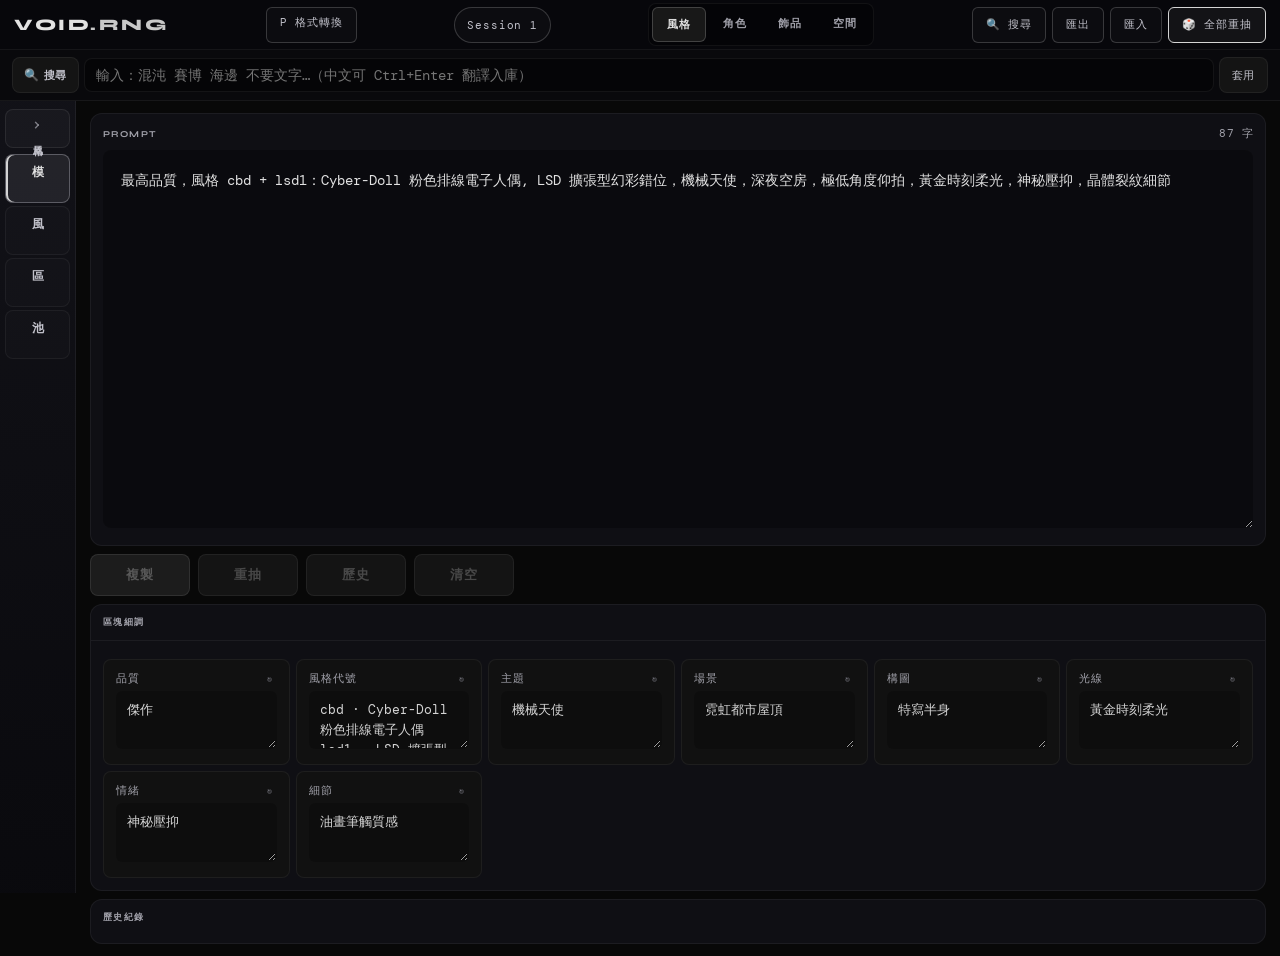
<file: void-rng/index.html>
<!DOCTYPE html>
<html lang="zh-TW">
<head>
<meta charset="UTF-8">
<meta name="viewport" content="width=device-width, initial-scale=1.0">
<title>VOID.RNG V4 — Prompt · 角色 · 飾品生成器</title>
<link rel="icon" type="image/png" sizes="32x32" href="icons/favicon.png">
<link rel="apple-touch-icon" href="icons/icon-192.png">
<link rel="manifest" href="manifest.webmanifest">
<meta name="theme-color" content="#080808">
<link rel="stylesheet" href="css/app.css">
<link rel="stylesheet" href="css/ui-v4.css">
<link rel="stylesheet" href="css/search.css">
<link rel="stylesheet" href="css/search-v4.css">
<link rel="stylesheet" href="css/lexicon-ui.css">
</head>
<body class="ui-v4">
<div id="boot-error" role="alert"></div>
<div class="topbar">
  <div class="logo">VOID<span>.RNG</span></div>
  <a class="tb-btn" href="p-format.html" style="text-decoration:none;white-space:nowrap">P 格式轉換</a>
  <button class="tb-btn session-pill" id="session-pill" onclick="openSessionPanel()" title="切換工作階段">SESSION 1</button>
  <div class="page-tabs tile-tabs" id="page-tabs">
    <div class="page-tab on" data-page="style" onclick="switchPage('style',this)">風格</div>
    <div class="page-tab" data-page="char" onclick="switchPage('char',this)">角色</div>
    <div class="page-tab" data-page="jewel" onclick="switchPage('jewel',this)">飾品</div>
    <div class="page-tab" data-page="space" onclick="switchPage('space',this)">空間</div>
  </div>
  <div class="topbar-actions" id="topbar-style">
    <button class="tb-btn" onclick="VoidSearch.focusSearch()">🔍 搜尋</button>
    <button class="tb-btn" onclick="exportStyleConfig()">匯出</button>
    <button class="tb-btn" onclick="importStyleConfig()">匯入</button>
    <button class="tb-btn primary" onclick="generateAll()">🎲 全部重抽</button>
  </div>
  <div class="topbar-actions" id="topbar-char" style="display:none">
    <button class="tb-btn" onclick="VoidSearch.focusSearch()">🔍 搜尋</button>
    <button class="tb-btn" onclick="openLearnPanel()">📚 學習對話窗</button>
    <button class="tb-btn" onclick="exportCharBanks()">匯出辭庫</button>
    <button class="tb-btn" onclick="importCharBanks()">匯入辭庫</button>
    <button class="tb-btn primary" id="char-gen-btn" onclick="generateChar()">🎲 亂數生成</button>
  </div>
  <div class="topbar-actions" id="topbar-jewel" style="display:none">
    <button class="tb-btn" onclick="VoidSearch.focusSearch()">🔍 搜尋</button>
    <button class="tb-btn" onclick="exportJewelConfig()">匯出</button>
    <button class="tb-btn" onclick="importJewelConfig()">匯入</button>
    <button class="tb-btn primary" onclick="generateJewel()">🎲 亂數生成</button>
  </div>
  <div class="topbar-actions" id="topbar-space" style="display:none">
    <button class="tb-btn" onclick="VoidSearch.focusSearch()">🔍 搜尋</button>
    <button class="tb-btn" onclick="exportSpaceConfig()">匯出</button>
    <button class="tb-btn" onclick="importSpaceConfig()">匯入</button>
    <button class="tb-btn" onclick="feedSpaceSlotsToBank()">📥 餵回辭庫</button>
    <button class="tb-btn primary" onclick="generateSpaceCards()">🎲 生成 6 張</button>
  </div>
</div>

<!-- ═══ 全域關鍵字搜尋 ═══ -->
<div class="global-search-wrap collapsed" id="global-search-wrap">
  <div class="search-compact-bar">
    <button type="button" class="search-compact-trigger" onclick="VoidSearch.toggleExpand()" title="展開搜尋">
      <span class="search-compact-icon">🔍</span><span class="search-compact-label">搜尋</span>
    </button>
    <input class="search-input search-compact-input" id="prompt-search-input" type="text"
      placeholder="關鍵字…" autocomplete="off">
    <button type="button" class="search-compact-apply" onclick="VoidSearch.applySearch()">套用</button>
  </div>
  <div class="search-expanded search-body">
  <div class="search-panel">
    <div class="search-toolbar">
      <div class="search-toolbar-left">
        <span class="search-collapse-btn" onclick="VoidSearch.toggleExpand()" title="收合搜尋">▲</span>
        <span class="search-page-badge" id="search-page-badge">風格</span>
      </div>
      <div class="search-fill-row search-fill-inline tile-grid cols-3 mini">
        <span class="chip" data-fill-mode="hit" onclick="VoidSearch.setFillMode('hit')">僅命中</span>
        <span class="chip on" data-fill-mode="smart" onclick="VoidSearch.setFillMode('smart')">智慧</span>
        <span class="chip" data-fill-mode="full" onclick="VoidSearch.setFillMode('full')">全抽</span>
      </div>
    </div>
    <div class="search-input-row search-expanded-actions">
      <button class="search-btn ghost" onclick="VoidSearch.previewSearch()">預覽</button>
      <button class="search-btn" onclick="VoidSearch.translateToBank()" title="強制翻譯中文並加入辭庫（等同 Ctrl+Enter）">翻譯入庫</button>
      <button class="search-btn primary" onclick="VoidSearch.applySearch()">套用</button>
    </div>
    <div class="search-extra">
    <div class="search-translate-preview empty" id="prompt-search-translate">輸入中文後顯示英文標籤預覽 · 無匹配時自動翻譯入庫</div>
    <div class="search-status" id="prompt-search-status">輸入關鍵字比對規則 · 無匹配則翻譯原始詞彙自動分類填入</div>
    <div class="search-plan empty" id="prompt-search-plan">輸入關鍵字後顯示將更新的區塊…</div>
    <div class="search-hits" id="prompt-search-hits"></div>
    <div class="search-quick" id="prompt-search-quick"></div>
    <div class="search-preview empty" id="prompt-search-preview">套用後將顯示完整 Prompt 預覽…</div>
    <details class="search-custom-fold">
      <summary><span class="sec-label" style="display:inline">＋ Grok 翻譯（選填）</span></summary>
      <div class="search-custom-grid">
        <input class="settings-input" id="search-grok-api-key" type="password" placeholder="xAI API Key" style="grid-column:1/-1" autocomplete="off">
        <button class="search-btn ghost" onclick="VoidSearch.saveApiKeyFromInput()">儲存 Key</button>
        <button class="search-btn" onclick="VoidSearch.translateToBank({ forceGrok: true })">Grok 翻譯入庫</button>
      </div>
    </details>
    <details class="search-custom-fold">
      <summary><span class="sec-label" style="display:inline">＋ 自訂規則</span></summary>
      <div class="search-custom-grid">
        <input class="settings-input" id="custom-rule-keys" placeholder="關鍵字（逗號分隔）">
        <select class="sel-sm" id="custom-rule-section">
          <option value="outfit">服裝</option>
          <option value="pose">姿勢</option>
          <option value="subject">角色</option>
          <option value="env">場景</option>
          <option value="styleRef">畫風</option>
          <option value="quality">品質</option>
          <option value="negative">負向</option>
          <option value="jewel">飾品</option>
        </select>
        <input class="settings-input" id="custom-rule-hints" placeholder="英文標籤提示（逗號分隔）" style="grid-column:1/-1">
        <button class="search-btn primary" style="grid-column:1/-1" onclick="VoidSearch.addCustomFromForm()">新增規則</button>
      </div>
    </details>
    </div>
  </div>
  </div>
</div>

<!-- ═══ 風格 PROMPT 頁 ═══ -->
<div class="view active" id="view-style">
  <div class="main">
    <aside class="sidebar ui-rail">
      <div class="ui-card" data-rail-nav="mode">
        <div class="ui-label">生成模式</div>
        <div class="pick-grid" id="mode-chips">
          <span class="pick-chip on" data-mode="full" onclick="setMode('full',this)">完整</span>
          <span class="pick-chip" data-mode="style" onclick="setMode('style',this)">代號</span>
          <span class="pick-chip" data-mode="scene" onclick="setMode('scene',this)">場景</span>
          <span class="pick-chip" data-mode="chaos" onclick="setMode('chaos',this)">混沌</span>
        </div>
      </div>
      <div class="ui-card" data-rail-nav="style">
        <div class="ui-label">風格代號</div>
        <div class="param-row slim">
          <span class="param-name">數量</span>
          <input type="range" class="slider" id="style-count" min="1" max="4" value="2" oninput="syncSlider('style-count')">
          <span class="param-val" id="style-count-val">2</span>
        </div>
        <div class="ui-label" style="margin-top:10px">語言</div>
        <div class="pick-grid cols-3">
          <span class="pick-chip on" data-lang="zh" onclick="setLang('zh',this)">中文</span>
          <span class="pick-chip" data-lang="en" onclick="setLang('en',this)">EN</span>
          <span class="pick-chip" data-lang="mix" onclick="setLang('mix',this)">混合</span>
        </div>
      </div>
      <details class="ui-card ui-fold" data-rail-nav="inc">
        <summary class="ui-label">包含區塊</summary>
        <div class="chk-grid">
          <label class="chk-row"><input type="checkbox" id="inc-quality" checked> 品質</label>
          <label class="chk-row"><input type="checkbox" id="inc-style" checked> 風格</label>
          <label class="chk-row"><input type="checkbox" id="inc-subject" checked> 主題</label>
          <label class="chk-row"><input type="checkbox" id="inc-scene" checked> 場景</label>
          <label class="chk-row"><input type="checkbox" id="inc-comp" checked> 構圖</label>
          <label class="chk-row"><input type="checkbox" id="inc-light" checked> 光線</label>
          <label class="chk-row"><input type="checkbox" id="inc-mood" checked> 情緒</label>
          <label class="chk-row"><input type="checkbox" id="inc-detail" checked> 細節</label>
        </div>
      </details>
      <div class="ui-card" data-rail-nav="pool">
        <div class="ui-label">風格池</div>
        <div class="mix-grid" id="pool-chips"></div>
      </div>
      <div class="rail-sticky-cta">
        <button class="gen-btn tile-cta" onclick="generateAll()">隨機生成</button>
      </div>
    </aside>
    <section class="panel ui-panel">
      <div class="ui-card ui-output-card">
        <div class="ui-head"><span class="ui-title">Prompt</span><span class="meta" id="gen-meta">—</span></div>
        <textarea class="output-box output-edit empty" id="output" placeholder="點擊生成或按空白鍵…" onblur="commitStyleOutputEdit()"></textarea>
      </div>
      <div class="action-tiles">
        <button class="action-tile primary" onclick="copyStyleOutput()">複製</button>
        <button class="action-tile" onclick="generateAll()">重抽</button>
        <button class="action-tile" onclick="addStyleHistory()">歷史</button>
        <button class="action-tile" onclick="clearStyleHistory()">清空</button>
      </div>
      <details class="ui-card ui-fold" open>
        <summary class="ui-label">區塊細調</summary>
        <div class="slot-grid" id="slots"></div>
      </details>
      <details class="ui-card ui-fold">
        <summary class="ui-label">歷史紀錄</summary>
        <div class="hist-list" id="hist-list"><div class="meta">尚無紀錄</div></div>
      </details>
    </section>
  </div>
</div>

<!-- ═══ 角色生成表頁 ═══ -->
<div class="view" id="view-char">
  <div class="main">
    <aside class="sidebar mix-rail">
      <div class="standalone-char-sidebar mix-sidebar sidebar-scroll embed-char-quick">
      <section class="mix-core" data-rail-nav="tone">
        <div class="mix-hd">調性</div>
        <div class="pick-grid cols-3">
          <span class="pick-chip" id="char-tone-balance" onclick="setCharTone('balance')">均衡</span>
          <span class="pick-chip on" id="char-tone-cute" onclick="setCharTone('cute')">可愛</span>
          <span class="pick-chip" id="char-tone-spicy" onclick="setCharTone('spicy')">色氣</span>
          <span class="pick-chip" id="char-tone-tempt" onclick="setCharTone('tempt')">誘惑</span>
          <span class="pick-chip" id="char-tone-contrast" onclick="setCharTone('contrast')">反差</span>
          <span class="pick-chip" id="char-tone-sex" onclick="setCharTone('sex')">SEX</span>
        </div>
        <div class="mix-slider">
          <span class="mix-slider-lbl" id="char-tone-intensity-name">強度</span>
          <input type="range" class="slider" id="char-tone-intensity" min="1" max="5" value="3" oninput="syncCharIntensity()">
          <span class="mix-slider-val" id="char-tone-intensity-val">3</span>
        </div>
        <div class="mix-hint" id="char-tone-level-hint">Lv3</div>
        <div class="mix-hd">引擎</div>
        <div class="pick-grid cols-3">
          <span class="pick-chip on" id="char-mode-mix" onclick="setCharMode('mix')">混合</span>
          <span class="pick-chip" id="char-mode-learn" onclick="setCharMode('learn')">學習</span>
          <span class="pick-chip" id="char-mode-template" onclick="setCharMode('template')">範本</span>
          <span class="pick-chip" id="char-mode-draw" onclick="setCharMode('draw')" title="全自動反差抽卡 · 只出視覺 prompt">🔥抽卡</span>
          <span class="pick-chip on" id="char-fmt-structured" onclick="setCharFmt('structured')">分段</span>
          <span class="pick-chip" id="char-fmt-flat" onclick="setCharFmt('flat')">純標籤</span>
        </div>
        <div class="mix-hint" id="char-draw-seed-hint" style="display:none">抽卡種子：—</div>
      </section>
      <details class="mix-zone" open data-rail-nav="outfit">
        <summary class="mix-zone-hd"><span class="mix-zone-title">服裝</span><button type="button" class="mix-reset" onclick="event.preventDefault();resetCharSpicyOutfits()">清</button></summary>
        <div class="mix-zone-body" id="char-spicy-outfit-chips"></div>
      </details>
      <details class="mix-zone" open data-rail-nav="pose">
        <summary class="mix-zone-hd"><span class="mix-zone-title">姿勢</span><button type="button" class="mix-reset" onclick="event.preventDefault();resetCharPosePresets()">清</button></summary>
        <div class="mix-zone-body" id="char-pose-chips"></div>
      </details>
      <details class="mix-zone" open data-rail-nav="action">
        <summary class="mix-zone-hd"><span class="mix-zone-title">表情・動作</span><button type="button" class="mix-reset" onclick="event.preventDefault();resetCharSpicyActions()">清</button></summary>
        <div class="mix-zone-body" id="char-spicy-action-chips"></div>
      </details>
      <details class="mix-zone" open data-rail-nav="body">
        <summary class="mix-zone-hd"><span class="mix-zone-title">身材</span><button type="button" class="mix-reset" onclick="event.preventDefault();resetBodyFilters()">清</button></summary>
        <div class="mix-zone-body mix-stack">
          <div class="mix-hd">套組</div>
          <div class="mix-grid" id="char-body-combo-chips"></div>
          <div id="char-body-frame-chips"></div>
          <div id="char-body-breast-chips"></div>
          <div id="char-body-figure-chips"></div>
        </div>
      </details>
      <details class="mix-zone" data-rail-nav="job">
        <summary class="mix-zone-hd"><span class="mix-zone-title">JOB</span><button type="button" class="mix-reset" onclick="event.preventDefault();resetCharJobTypes()">清</button></summary>
        <div class="mix-zone-body" id="char-job-chips"></div>
      </details>
      <details class="mix-zone" data-rail-nav="env">
        <summary class="mix-zone-hd"><span class="mix-zone-title">氛圍</span><button type="button" class="mix-reset" onclick="event.preventDefault();resetCharEnvPresets()">清</button></summary>
        <div class="mix-zone-body" id="char-env-chips"></div>
      </details>
      <details class="mix-zone mix-advanced" data-rail-nav="advanced">
        <summary class="mix-zone-hd"><span class="mix-zone-title">進階</span></summary>
        <div class="mix-zone-body">
          <div class="mix-hd">輸出區塊</div>
          <div class="chk-grid" id="char-inc-checks"></div>
          <div class="bank-stats" id="bank-stats"></div>
          <div class="meta" id="preference-stats">偏好訓練</div>
          <div class="meta organic-stats" id="organic-explore-stats">有機延伸</div>
          <textarea class="learn-textarea compact" id="quick-learn-input" placeholder="貼 prompt 學習…" oninput="debouncedQuickLearn()"></textarea>
          <div class="quick-learn-preview" id="quick-learn-preview"></div>
          <div class="pick-grid gen-pick">
            <button type="button" class="pick-btn primary" onclick="quickLearnCommit()">入庫</button>
            <button type="button" class="pick-btn" onclick="openLearnPanel()">詳細</button>
          </div>
        </div>
      </details>
      <div class="rail-sticky-cta">
        <div class="pick-grid gen-pick">
          <button type="button" class="pick-btn primary" id="char-rail-gen-btn" onclick="generateChar()">生成</button>
          <button type="button" class="pick-btn" onclick="exploreOrganicCombo()">延伸</button>
        </div>
        <p class="mix-foot" id="char-rail-foot">複選混搭 · 僅「無」與其他互斥</p>
      </div>
      </div><!-- /standalone-char-sidebar -->
    </aside>
    <section class="panel ui-panel">
      <div class="char-compose-hero ui-card">
        <input class="char-compose-input" id="char-compose-input" type="text"
          placeholder="輸入描述，例如：雨天、城市、柔和光線 · Enter 補齊" aria-label="描述目前作品"
          autocomplete="off" oninput="debouncedCharComposeHint()" onkeydown="onCharComposeKey(event)">
        <details class="compose-presets"><summary>預設組合與生成工具</summary><div class="char-compose-tiles">
          <button type="button" class="compose-tile" onclick="applyContrastPreset('innocent_panty')">天真內褲</button>
          <button type="button" class="compose-tile" onclick="applyContrastPreset('dazed_tease')">呆呆色氣</button>
          <button type="button" class="compose-tile" onclick="applyContrastPreset('pure_contrast')">清純反差</button>
          <button type="button" class="compose-tile" onclick="applyContrastPreset('nullcraft_nai')">奈奈服侍</button>
          <button type="button" class="compose-tile" onclick="applyContrastPreset('nullcraft_white')">小白戀服</button>
          <button type="button" class="compose-tile" onclick="applyContrastPreset('nullcraft_red')">紅主導</button>
          <button type="button" class="compose-tile" onclick="applyContrastPreset('nullcraft_duo')">奈奈+小白</button>
          <button type="button" class="compose-tile" onclick="applyContrastPreset('nullcraft_weed')">WEED迷濛</button>
          <button type="button" class="compose-tile" onclick="applyContrastPreset('roxy_migurdia')">Roxy Migurdia</button>
          <button type="button" class="compose-tile accent" onclick="collideOrganicCombo()">反差碰撞</button>
          <button type="button" class="compose-tile accent" onclick="runDrawCard()" title="進入抽卡模式並全自動生成視覺 prompt">🔥抽卡生成</button>
          <button type="button" class="compose-tile" onclick="charComposeSmartFill()">智慧補齊</button>
          <button type="button" class="compose-tile primary" onclick="charComposeSave()">存入辭庫</button>
        </div>
        </details>
        <div class="char-compose-hint meta" id="char-compose-hint">輸入關鍵字 · 智慧補齊空白區塊 · 或點方塊快速碰撞 · 🔥抽卡＝全自動反差視覺</div>
      </div>
      <div class="lexicon-strip"><div id="lexicon-overview" class="lexicon-metrics" aria-live="polite"></div><button type="button" class="tb-btn" onclick="openLexiconPanel()">詞庫與增長</button></div>
      <div class="char-prompt-compact ui-card ui-output-card">
        <div class="ui-head"><span class="ui-title">Prompt</span><span class="meta" id="char-meta">—</span></div>
        <div class="status-bar" id="char-status-bar"></div>
        <textarea class="output-box output-edit empty" id="char-output" placeholder="生成後可編輯…" onblur="commitCharOutputEdit()"></textarea>
      </div>
      <div class="action-tiles">
        <button class="action-tile primary" onclick="copyCharOutput()">複製</button>
        <button class="action-tile" onclick="generateChar()">重抽</button>
        <button class="action-tile" id="char-like-btn" onclick="reinforceLikedCombo()" title="將目前輸出加入辭庫並記住偏好；重複點擊不重複入庫">喜歡並入庫</button>
        <button class="action-tile" onclick="exploreOrganicBatch(3)">探索×3</button>
        <button class="action-tile" onclick="copyCharTagsOnly()">標籤</button>
        <button class="action-tile" onclick="addCharHistory()">歷史</button>
      </div>
      <details class="embed-char-slots-fold ui-card ui-fold">
        <summary class="ui-label">區塊細調</summary>
        <div class="embed-char-slots-scroll">
          <div class="char-table-wrap">
            <div class="sec-label">角色欄位 · ↻ 重抽 · 雙擊鎖定</div>
            <table class="char-table">
              <thead><tr><th>區塊</th><th>內容</th><th style="width:56px">操作</th></tr></thead>
              <tbody id="char-table-body"></tbody>
            </table>
          </div>
        </div>
      </details>
      <details class="ui-card ui-fold">
        <summary class="ui-label">角色歷史</summary>
        <div class="hist-list" id="char-hist-list"><div class="meta">尚無紀錄</div></div>
      </details>
    </section>
</div>
</div>

<!-- ═══ 飾品 PROMPT 頁 ═══ -->
<div class="view" id="view-jewel">
  <div class="main">
    <aside class="sidebar ui-rail">
      <div class="ui-card" data-rail-nav="cats">
        <div class="ui-label">產品類別</div>
        <div class="mix-grid" id="jewel-cat-chips"></div>
      </div>
      <div class="ui-card" data-rail-nav="mode">
        <div class="ui-label">生成模式</div>
        <div class="pick-grid" id="jewel-mode-chips">
          <span class="pick-chip on" data-jmode="full" onclick="setJewelMode('full',this)">完整</span>
          <span class="pick-chip" data-jmode="product" onclick="setJewelMode('product',this)">特寫</span>
          <span class="pick-chip" data-jmode="interior" onclick="setJewelMode('interior',this)">室內</span>
          <span class="pick-chip" data-jmode="studio" onclick="setJewelMode('studio',this)">棚拍</span>
        </div>
        <div class="ui-label" style="margin-top:10px">語言 · 格式</div>
        <div class="pick-grid cols-3">
          <span class="pick-chip on" data-jlang="zh" onclick="setJewelLang('zh',this)">中文</span>
          <span class="pick-chip" data-jlang="en" onclick="setJewelLang('en',this)">EN</span>
          <span class="pick-chip" data-jlang="mix" onclick="setJewelLang('mix',this)">混合</span>
          <span class="pick-chip on" id="jewel-fmt-structured" onclick="setJewelFmt('structured')">分段</span>
          <span class="pick-chip" id="jewel-fmt-flat" onclick="setJewelFmt('flat')">純標籤</span>
        </div>
      </div>
      <details class="ui-card ui-fold" data-rail-nav="inc">
        <summary class="ui-label">包含區塊</summary>
        <div class="chk-grid" id="jewel-inc-checks"></div>
      </details>
      <div class="rail-sticky-cta">
        <button class="gen-btn tile-cta" onclick="generateJewel()">隨機生成</button>
      </div>
    </aside>
    <section class="panel ui-panel">
      <div class="ui-card ui-output-card">
        <div class="ui-head"><span class="ui-title">Prompt</span><span class="meta" id="jewel-meta">—</span></div>
        <textarea class="output-box output-edit empty" id="jewel-output" placeholder="選擇類別後生成…" onblur="commitJewelOutputEdit()"></textarea>
      </div>
      <div class="action-tiles">
        <button class="action-tile primary" onclick="copyJewelOutput()">複製</button>
        <button class="action-tile" onclick="generateJewel()">重抽</button>
        <button class="action-tile" onclick="copyJewelTagsOnly()">標籤</button>
        <button class="action-tile" onclick="addJewelHistory()">歷史</button>
      </div>
      <details class="ui-card ui-fold" open>
        <summary class="ui-label">區塊細調</summary>
        <div class="slot-grid" id="jewel-slots"></div>
      </details>
      <details class="ui-card ui-fold">
        <summary class="ui-label">歷史紀錄</summary>
        <div class="hist-list" id="jewel-hist-list"><div class="meta">尚無紀錄</div></div>
      </details>
    </section>
  </div>
</div>

<!-- ═══ 場景·空間 PROMPT 頁 ═══ -->
<div class="view" id="view-space">
  <div class="main">
    <aside class="sidebar ui-rail">
      <div class="ui-card" data-rail-nav="cats">
        <div class="ui-label">主題篩選</div>
        <div class="mix-grid" id="space-cat-chips"></div>
      </div>
      <div class="ui-card" data-rail-nav="pool">
        <div class="ui-label">風格代號池</div>
        <div class="mix-grid" id="space-style-pool-chips"></div>
        <div class="param-row slim" style="margin-top:8px">
          <span class="param-name">代號數</span>
          <input type="range" class="slider" id="space-style-count" min="1" max="4" value="2" oninput="syncSlider('space-style-count')">
          <span class="param-val" id="space-style-count-val">2</span>
        </div>
        <div class="ui-hint" id="space-style-code-hint">n · Ns · fractanull · fw · bone · mb · Xg · lsd1 · fp · psy · fx · lw · cbd · cat</div>
      </div>
      <div class="ui-card" data-rail-nav="mode">
        <div class="ui-label">生成模式</div>
        <div class="pick-grid" id="space-mode-chips">
          <span class="pick-chip on" data-smode="full" onclick="setSpaceMode('full',this)">完整</span>
          <span class="pick-chip" data-smode="fractal" onclick="setSpaceMode('fractal',this)">碎形</span>
          <span class="pick-chip" data-smode="minimal" onclick="setSpaceMode('minimal',this)">極簡</span>
          <span class="pick-chip" data-smode="decon" onclick="setSpaceMode('decon',this)">解構</span>
          <span class="pick-chip" data-smode="void" onclick="setSpaceMode('void',this)">虛空</span>
        </div>
        <div class="ui-label" style="margin-top:10px">語言 · 格式</div>
        <div class="pick-grid cols-3">
          <span class="pick-chip on" data-slang="zh" onclick="setSpaceLang('zh',this)">中文</span>
          <span class="pick-chip" data-slang="en" onclick="setSpaceLang('en',this)">EN</span>
          <span class="pick-chip" data-slang="mix" onclick="setSpaceLang('mix',this)">混合</span>
          <span class="pick-chip on" id="space-fmt-structured" onclick="setSpaceFmt('structured')">分段</span>
          <span class="pick-chip" id="space-fmt-flat" onclick="setSpaceFmt('flat')">純標籤</span>
        </div>
      </div>
      <details class="ui-card ui-fold" data-rail-nav="inc">
        <summary class="ui-label">包含區塊</summary>
        <div class="chk-grid" id="space-inc-checks"></div>
      </details>
      <div class="rail-sticky-cta">
        <div class="tile-grid gen-tiles">
          <button class="gen-btn tile-cta" onclick="generateSpaceCards()">生成 6 卡</button>
          <button class="gen-btn tile-cta ghost" onclick="generateSpaceSingle()">重抽此卡</button>
        </div>
      </div>
    </aside>
    <section class="panel ui-panel">
      <div class="ui-card">
        <div class="ui-head"><span class="ui-title">六卡輸出</span><span class="meta" id="space-meta">—</span></div>
        <div class="space-card-grid" id="space-card-grid"></div>
      </div>
      <div class="action-tiles">
        <button class="action-tile primary" onclick="copySpaceActiveCard()">複製卡</button>
        <button class="action-tile" onclick="copySpaceAllCards()">全部</button>
        <button class="action-tile" onclick="copySpaceTagsOnly()">標籤</button>
        <button class="action-tile" onclick="feedSpaceActiveCardToBank()">入庫</button>
        <button class="action-tile" onclick="addSpaceHistory()">歷史</button>
      </div>
      <details class="ui-card ui-fold" open>
        <summary class="ui-label">區塊細調</summary>
        <div class="slot-grid" id="space-slots"></div>
      </details>
      <div class="ui-card ui-output-card">
        <div class="ui-label">Prompt 預覽</div>
        <textarea class="output-box output-edit empty" id="space-output" placeholder="選取卡片後顯示…" onblur="commitSpaceOutputEdit()"></textarea>
      </div>
      <details class="ui-card ui-fold">
        <summary class="ui-label">歷史紀錄</summary>
        <div class="hist-list" id="space-hist-list"><div class="meta">尚無紀錄</div></div>
      </details>
    </section>
  </div>
</div>

<!-- Session 管理 -->
<div class="learn-overlay" id="session-overlay" onclick="if(event.target===this)closeSessionPanel()">
  <div class="learn-panel" onclick="event.stopPropagation()">
    <div class="learn-header">
      <span class="learn-title">📂 工作階段 Session</span>
      <span class="learn-close" onclick="closeSessionPanel()">×</span>
    </div>
    <div class="learn-body">
      <div class="learn-hint" style="margin-bottom:8px">
        每個 Session 獨立保存：角色 Prompt、搜尋紀錄、鎖定狀態、歷史。<br>
        辭庫為全域共用。
      </div>
      <div class="session-list" id="session-list"></div>
      <div style="display:flex;gap:6px;margin-top:10px;flex-wrap:wrap">
        <button class="tb-btn primary" onclick="createNewSession()">＋ 新 Session</button>
        <button class="tb-btn" onclick="duplicateCurrentSession()">複製目前</button>
        <button class="tb-btn" onclick="renameCurrentSession()">重新命名</button>
      </div>
    </div>
    <div class="learn-footer">
      <span class="learn-hint">切換時會自動儲存目前 Session</span>
      <button class="tb-btn" onclick="closeSessionPanel()">關閉</button>
    </div>
  </div>
</div>

<!-- 學習對話窗 -->
<div class="learn-overlay" id="learn-overlay" onclick="if(event.target===this)closeLearnPanel()">
  <div class="learn-panel" onclick="event.stopPropagation()">
    <div class="learn-header">
      <span class="learn-title">📚 學習辭庫 — 自動分類</span>
      <span class="learn-close" onclick="closeLearnPanel()">×</span>
    </div>
    <div class="learn-body">
      <div class="sec-label">輸入 Prompt（支援 // ❖ 分段 或 純逗號標籤，貼上即自動分類）</div>
      <textarea class="learn-textarea" id="learn-input" placeholder="貼上任意 prompt…&#10;&#10;· 有 // ❖ 標題 → 依標題分段&#10;· 純標籤串 → 自動分到 8 個區塊&#10;· 點標籤可移到其他區塊" oninput="debouncedAutoLearn()"></textarea>
      <div style="display:flex;gap:8px;align-items:center;flex-wrap:wrap">
        <span class="chip on" id="learn-auto-on" onclick="setLearnAuto(true)">自動分類</span>
        <span class="chip" id="learn-auto-off" onclick="setLearnAuto(false)">手動區塊</span>
        <select class="sel-sm" id="learn-fallback-sec" style="display:none"></select>
        <button class="tb-btn" onclick="previewLearn()">重新分析</button>
        <button class="tb-btn" onclick="fillLearnExample(1)">範本1</button>
        <button class="tb-btn" onclick="fillLearnExample(2)">範本2</button>
        <button class="tb-btn" onclick="importCurrentPrompt()">匯入目前</button>
      </div>
      <div class="learn-stats" id="learn-stats"></div>
      <div>
        <div class="sec-label">自動分類結果（點標籤 → 移到其他區塊）</div>
        <div class="learn-tag-grid" id="learn-preview"><span class="meta">貼上 prompt 後自動顯示分類</span></div>
      </div>
    </div>
    <div class="learn-footer">
      <span class="learn-hint">分類後存入辭庫並訓練偏好模型（表情·動作·服裝組合）。之後用「偏好疊代」預測你喜歡的組合。點標籤可手動調整歸類。</span>
      <button class="tb-btn primary" onclick="commitLearn()">✓ 加入辭庫</button>
      <button class="tb-btn" onclick="applyLearnToCurrent()">套用到目前角色</button>
      <button class="tb-btn" onclick="closeLearnPanel()">取消</button>
    </div>
  </div>
</div>


<dialog id="lexicon-dialog" class="lexicon-dialog" aria-labelledby="lexicon-dialog-title">
  <div class="lexicon-dialog-head"><h2 id="lexicon-dialog-title">詞庫與增長</h2><form method="dialog"><button class="tb-btn" aria-label="關閉詞庫面板">關閉</button></form></div>
  <div id="lexicon-dialog-overview" class="lexicon-metrics"></div>
  <p class="lexicon-help">唯一標籤跨分類去重；詞庫條目包含單詞與描述段；描述段是含多個標籤的條目。範本總數包含內建與個人範本。</p>
  <h3>最近入庫</h3><div id="lexicon-activity" aria-live="polite"></div>
  <p class="lexicon-help">資料保存在目前瀏覽器。增長從此次更新後的入庫開始記錄，探索代數不代表新增詞彙。</p>
  <button class="tb-btn" onclick="exportCharBanks()">匯出詞庫備份</button>
  <button class="tb-btn" onclick="exportRoleplayDatabase()">匯出 RP 個人資料</button>
</dialog>
<div class="toast" id="toast" role="status" aria-live="polite"></div>
<script src="js/translate.js"></script>
<script src="js/search.js"></script>
<script src="js/data-loader.js"></script>
<script src="js/lexicon-store.js"></script>
<script src="js/rng-engine.js" id="rng-engine-script"></script>
<script src="js/preference-engine.js"></script>
<script src="js/apply-latest-data.js"></script>
<script src="js/lexicon-ui.js"></script>
<script src="js/app.js"></script>
<script src="js/full-preview.js?v=2"></script>
</body>
</html>
</file>
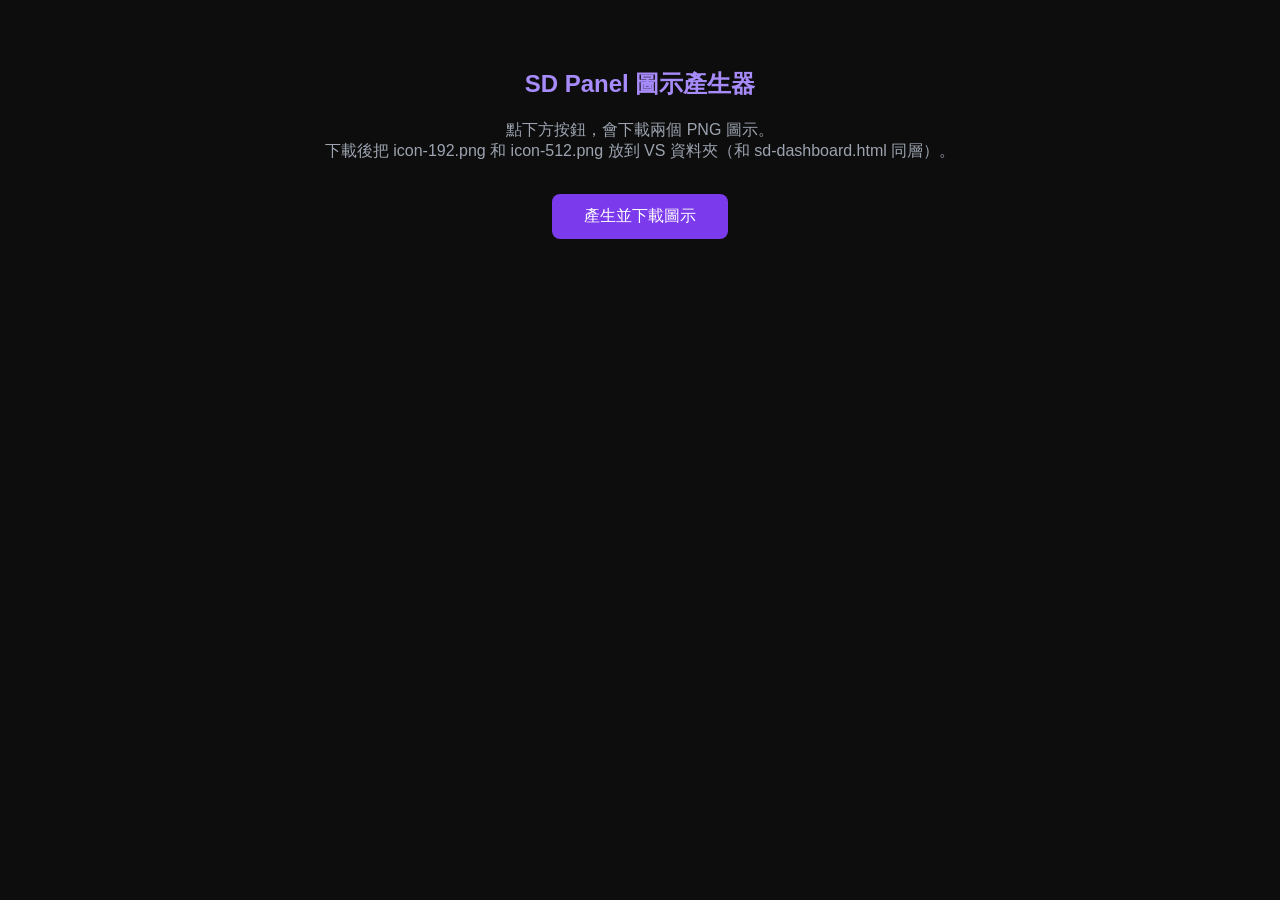
<file: generate-icons.html>
<!DOCTYPE html>
<html>
<head><meta charset="UTF-8"><title>產生 SD Panel 圖示</title></head>
<body style="background:#0d0d0d;color:#e0e0e0;font-family:'Segoe UI',sans-serif;padding:40px;text-align:center">
<canvas id="c" style="display:none"></canvas>
<h2 style="color:#a78bfa">SD Panel 圖示產生器</h2>
<p style="color:#9ca3af">點下方按鈕，會下載兩個 PNG 圖示。<br>下載後把 icon-192.png 和 icon-512.png 放到 VS 資料夾（和 sd-dashboard.html 同層）。</p>
<button onclick="gen()" style="background:#7c3aed;color:#fff;border:none;padding:12px 32px;border-radius:8px;font-size:1rem;cursor:pointer;margin-top:16px">產生並下載圖示</button>
<div id="msg" style="margin-top:20px;color:#34d399;font-size:1.1rem"></div>
<script>
function drawIcon(ctx, size) {
  const r = size * 0.18;
  // rounded rect bg
  ctx.beginPath();
  ctx.moveTo(r, 0); ctx.lineTo(size - r, 0);
  ctx.quadraticCurveTo(size, 0, size, r);
  ctx.lineTo(size, size - r);
  ctx.quadraticCurveTo(size, size, size - r, size);
  ctx.lineTo(r, size);
  ctx.quadraticCurveTo(0, size, 0, size - r);
  ctx.lineTo(0, r);
  ctx.quadraticCurveTo(0, 0, r, 0);
  ctx.closePath();
  ctx.fillStyle = "#1a1a2e";
  ctx.fill();

  // gradient circle
  const cx = size / 2, cy = size * 0.44;
  const g = ctx.createRadialGradient(cx, cy, 0, cx, cy, size * 0.33);
  g.addColorStop(0, "#a78bfa");
  g.addColorStop(1, "#4c1d95");
  ctx.fillStyle = g;
  ctx.beginPath();
  ctx.arc(cx, cy, size * 0.3, 0, Math.PI * 2);
  ctx.fill();

  // "SD" text
  ctx.fillStyle = "#ffffff";
  ctx.font = `bold ${Math.round(size * 0.25)}px 'Segoe UI', sans-serif`;
  ctx.textAlign = "center";
  ctx.textBaseline = "middle";
  ctx.fillText("SD", cx, cy);

  // subtitle
  ctx.fillStyle = "#c4b5fd";
  ctx.font = `${Math.round(size * 0.09)}px 'Segoe UI', sans-serif`;
  ctx.fillText("ComfyUI", cx, size * 0.77);
}

function gen() {
  const c = document.getElementById("c");
  [192, 512].forEach(size => {
    c.width = c.height = size;
    const ctx = c.getContext("2d");
    ctx.clearRect(0, 0, size, size);
    drawIcon(ctx, size);
    const a = document.createElement("a");
    a.href = c.toDataURL("image/png");
    a.download = `icon-${size}.png`;
    document.body.appendChild(a);
    a.click();
    document.body.removeChild(a);
  });
  document.getElementById("msg").textContent = "✅ 已下載 icon-192.png 和 icon-512.png，放到 VS 資料夾即可關閉此頁。";
}
</script>
</body>
</html>
</file>
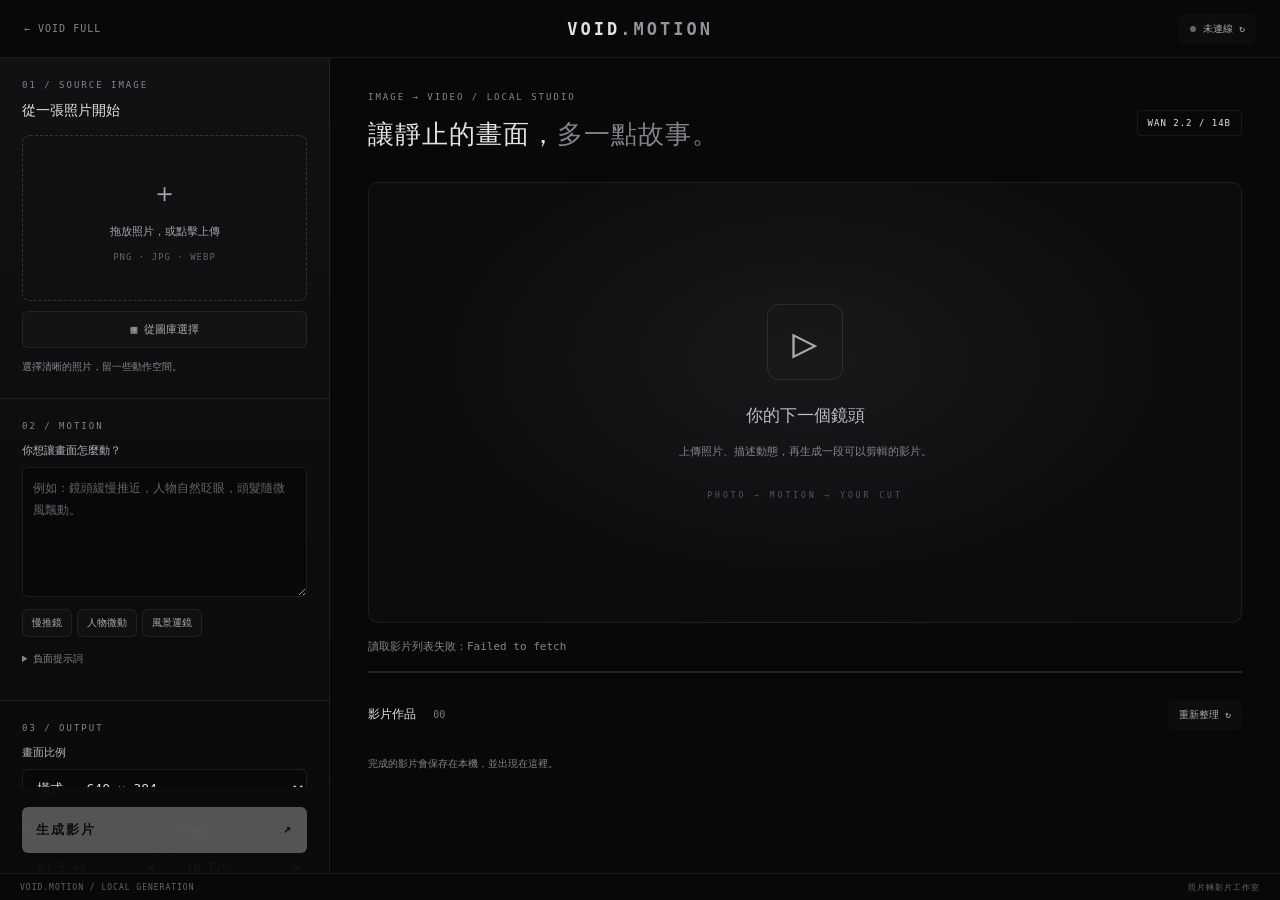
<file: void-motion.html>
<!doctype html>
<html lang="zh-Hant"><head><meta charset="utf-8"><meta name="viewport" content="width=device-width,initial-scale=1"><title>VOID.MOTION — 照片轉影片</title><link rel="stylesheet" href="void-motion.css?v=1"><script src="js/void-pwa.js"></script><script defer src="js/void-motion-graph.js?v=3"></script><script defer src="js/void-motion.js?v=1"></script></head>
<body>
<script defer src="js/void-motion-gallery.js?v=1"></script>
<header><a class="back" href="sd-dashboard.full.html">← VOID FULL</a><a class="brand" href="void-motion.html">VOID<span>.MOTION</span></a><button id="check"><i id="dot"></i><span id="connection">連線中</span> ↻</button></header>
<main>
<aside>
<div class="section"><div class="eyebrow">01 / SOURCE IMAGE</div><h2>從一張照片開始</h2><label id="drop" class="drop" tabindex="0"><input id="file" type="file" accept="image/png,image/jpeg,image/webp" hidden><img id="source" alt="上傳的起始照片" hidden><span id="upload-label"><b>＋</b>拖放照片，或點擊上傳<small>PNG · JPG · WEBP</small></span></label><div id="source-meta" class="hint">選擇清晰的照片，留一些動作空間。</div></div>
<div class="section"><div class="eyebrow">02 / MOTION</div><label for="prompt">你想讓畫面怎麼動？</label><textarea id="prompt" rows="5" placeholder="例如：鏡頭緩慢推近，人物自然眨眼，頭髮隨微風飄動。"></textarea><div class="chips"><button data-prompt="A slow cinematic push in. Subtle natural movement, gentle breeze, stable composition, continuous shot.">慢推鏡</button><button data-prompt="The person blinks naturally and breathes gently. Hair moves slightly in a soft breeze. Static camera, continuous shot.">人物微動</button><button data-prompt="A slow cinematic pan across the landscape. Clouds drift gently and water ripples naturally. Continuous shot.">風景運鏡</button></div><details><summary>負面提示詞</summary><textarea id="negative" rows="3">blurry, distorted face, deformed hands, flickering, watermark, subtitles</textarea></details></div>
<div class="section"><div class="eyebrow">03 / OUTPUT</div><label for="size">畫面比例</label><select id="size"><option value="640,384">橫式 · 640 × 384</option><option value="384,640">直式 · 384 × 640</option><option value="512,512">方形 · 512 × 512</option><option value="832,480">橫式 · 832 × 480（較耗記憶體）</option></select><div class="two"><div><label for="seconds">影片長度</label><select id="seconds"><option value="5">約 5 秒</option><option value="10">約 10 秒 · 實驗設定</option></select></div><div><label for="fps">每秒幀數</label><select id="fps"><option value="16">16 FPS</option><option value="24">24 FPS</option></select></div></div><div id="estimate" class="hint"></div><details><summary>生成設定</summary><label for="seed">種子（-1 = 隨機）</label><input id="seed" type="number" min="-1" max="4294967295" value="-1"><div class="hint">Wan 2.2 I2V 14B · Q3_K_S<br>Lightx2v 4 steps · 分塊解碼</div></details></div>
<div class="actions"><button id="generate" class="primary" disabled>生成影片 <span>↗</span></button><button id="cancel" hidden>停止這次生成</button></div>
</aside>
<section class="workspace"><div class="workspace-top"><div><div class="eyebrow">IMAGE → VIDEO / LOCAL STUDIO</div><h1>讓靜止的畫面，<span>多一點故事。</span></h1></div><span class="badge">WAN 2.2 / 14B</span></div>
<div class="stage"><div id="empty"><div class="frame-mark">▷</div><h2>你的下一個鏡頭</h2><p>上傳照片、描述動態，再生成一段可以剪輯的影片。</p><span>PHOTO → MOTION → YOUR CUT</span></div><video id="player" controls playsinline loop hidden></video><div id="busy" hidden><span class="spinner"></span><strong id="phase">等待生成</strong><span id="elapsed"></span></div></div>
<div class="status-row"><div id="status" role="status" aria-live="polite">準備開始</div><button id="reuse" hidden>沿用照片與設定</button><a id="download" hidden download>下載 MP4 ↓</a></div><progress id="progress" max="100" value="0"></progress>
<div class="library-heading"><h2>影片作品 <span id="count">00</span></h2><button id="refresh">重新整理 ↻</button></div><div id="library" class="library"><p class="hint">完成的影片會保存在本機，並出現在這裡。</p></div>
</section></main><footer><span>VOID.MOTION / LOCAL GENERATION</span><span id="hardware">照片轉影片工作室</span></footer>
<dialog id="source-gallery" aria-labelledby="gallery-title"><div class="picker-top"><div><div class="eyebrow">VOID FULL / SHARED LIBRARY</div><h2 id="gallery-title">從圖庫選擇素材</h2></div><button id="gallery-close" aria-label="關閉圖庫">✕</button></div><div class="picker-tools"><input id="gallery-search" type="search" aria-label="搜尋圖庫" placeholder="搜尋檔名或提示詞"><label class="favorite-filter"><input id="gallery-favorites" type="checkbox">只看收藏</label></div><div id="gallery-message" role="status" class="hint"></div><div id="gallery-grid" class="picker-grid"></div><button id="gallery-more" hidden>載入更多</button></dialog>
</body></html>
</file>
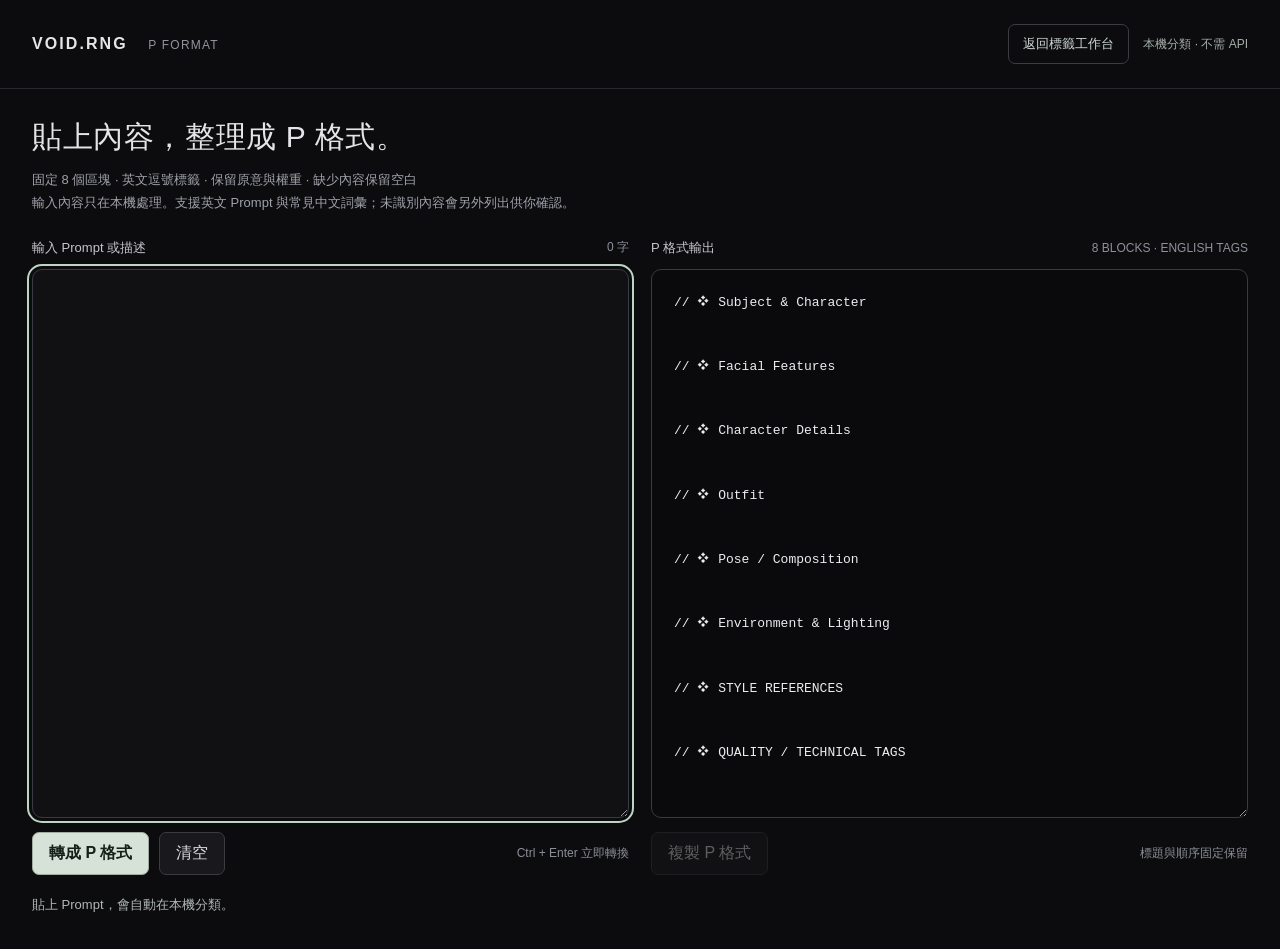
<file: void-rng/p-format.html>
<!doctype html>
<html lang="zh-TW">
<head>
  <meta charset="utf-8">
  <meta name="viewport" content="width=device-width, initial-scale=1">
  <meta name="theme-color" content="#0c0c0e">
  <meta http-equiv="Content-Security-Policy" content="default-src 'self'; connect-src 'none'; object-src 'none'; base-uri 'none'">
  <title>VOID.RNG — P 格式轉換</title>
  <link rel="icon" href="icons/favicon.png">
  <link rel="stylesheet" href="css/p-format.css">
</head>
<body>
  <header class="top">
    <div class="brand">VOID.RNG <span>P FORMAT</span></div>
    <div class="top-tools"><a href="/" class="p-back-link">返回標籤工作台</a><span class="mode">本機分類 · 不需 API</span></div>
  </header>
  <main>
    <div class="intro"><h1>貼上內容，整理成 P 格式。</h1><p>固定 8 個區塊 · 英文逗號標籤 · 保留原意與權重 · 缺少內容保留空白</p><p>輸入內容只在本機處理。支援英文 Prompt 與常見中文詞彙；未識別內容會另外列出供你確認。</p></div>
    <div class="workspace">
      <section class="pane">
        <div class="pane-head"><label for="p-input">輸入 Prompt 或描述</label><span id="p-input-count">0 字</span></div>
        <textarea id="p-input" placeholder="" spellcheck="false" maxlength="100000" autofocus></textarea>
        <div class="actions"><button type="button" class="primary" id="p-run">轉成 P 格式</button><button type="button" id="p-clear">清空</button><small>Ctrl + Enter 立即轉換</small></div>
      </section>
      <section class="pane">
        <div class="pane-head"><label for="p-output">P 格式輸出</label><span>8 BLOCKS · ENGLISH TAGS</span></div>
        <textarea id="p-output" readonly spellcheck="false"></textarea>
        <div class="actions"><button type="button" id="p-copy" disabled>複製 P 格式</button><small>標題與順序固定保留</small></div>
      </section>
    </div>
    <p class="status" id="p-status" role="status" aria-live="polite">貼上 Prompt，會自動在本機分類。</p>
    <section class="review" id="p-review-wrap" hidden aria-label="待確認內容"><h2>待確認內容</h2><pre id="p-review"></pre></section>
    <details class="negative" id="p-negative-wrap" hidden><summary>負向提示詞（獨立保留）</summary><textarea id="p-negative" aria-label="負向提示詞" readonly></textarea><button type="button" id="p-copy-negative">複製負向提示詞</button></details>
  </main>
  <script src="js/lexicon-store.js"></script>
  <script src="js/prompt-formatter.js"></script>
  <script src="js/p-format-core.js"></script>
  <script src="js/p-format-app.js"></script>
</body>
</html>
</file>
<file: void-rng/css/app.css>
@import url('https://fonts.googleapis.com/css2?family=DM+Mono:wght@300;400;500&family=Syne:wght@400;600;700;800&display=swap');
:root {
  --bg:#080808; --bg1:#0d0d0d; --bg2:#111; --bg3:#181818;
  --line:rgba(255,255,255,.055); --line2:rgba(255,255,255,.09);
  --text:#e2e2e2; --muted:#505050; --muted2:#2c2c2c;
  --accent:#c8c8c8; --accent2:#d4d4d4;
  --green:#3adb7a; --yellow:#f0c060; --red:#e84040;
  --mono:'DM Mono',monospace; --sans:'Syne',sans-serif;
  --fs-base:15px;
  --fs-chip:12px;
  --fs-chip-sm:10px;
  --fs-label:11px;
  --fs-meta:11px;
  --fs-btn:11px;
  --fs-output:14px;
  --fs-table:13px;
  --fs-check:12px;
}
*{box-sizing:border-box;margin:0;padding:0}
html{height:100%}
body{background:var(--bg);color:var(--text);font-family:var(--mono);font-size:var(--fs-base);min-height:100vh;min-height:100dvh;display:flex;flex-direction:column}
#boot-error{flex-shrink:0}
.global-search-wrap{flex-shrink:0}
.topbar{height:56px;display:flex;align-items:center;justify-content:space-between;padding:0 20px;border-bottom:1px solid var(--line);flex-shrink:0;background:rgba(9,8,12,.9);backdrop-filter:blur(16px);gap:12px}
.logo{font-family:var(--sans);font-weight:800;font-size:16px;letter-spacing:.16em;flex-shrink:0}
.logo span{color:var(--accent)}
.page-tabs{display:flex;gap:3px;background:rgba(0,0,0,.35);border:1px solid var(--line);border-radius:8px;padding:3px}
.page-tab{padding:8px 16px;font-size:var(--fs-btn);letter-spacing:.08em;color:var(--muted);cursor:pointer;border-radius:6px;transition:all .18s;white-space:nowrap;user-select:none}
.page-tab:hover{color:var(--text)}
.page-tab.on{background:var(--bg3);color:var(--text);border:1px solid var(--line2)}
.topbar-actions{display:flex;gap:6px;align-items:center;flex-shrink:0}
.tb-btn{padding:7px 13px;font-size:var(--fs-btn);letter-spacing:.08em;color:var(--muted);border:1px solid var(--line2);border-radius:6px;cursor:pointer;background:rgba(255,255,255,.025);transition:all .18s;font-family:var(--mono)}
.tb-btn:hover{color:var(--text);border-color:var(--accent2)}
.tb-btn.primary{color:var(--text);border-color:var(--accent2);background:rgba(200,200,200,.06)}
.view{display:none;flex:1;min-height:0}
.view.active{display:flex;flex-direction:column}
.main{flex:1;display:grid;grid-template-columns:360px 1fr;gap:0;align-items:start}
@media(max-width:900px){.main{grid-template-columns:1fr}}
.sidebar{border-right:1px solid var(--line);padding:16px;overflow-y:auto;overflow-x:hidden;overscroll-behavior:contain;-webkit-overflow-scrolling:touch}
.panel{padding:20px;display:flex;flex-direction:column;gap:14px}
.sec-label{font-size:var(--fs-label);letter-spacing:.12em;color:var(--muted);text-transform:uppercase;margin-bottom:8px}
.block{margin-bottom:18px}
.param-row{display:grid;grid-template-columns:72px 1fr 36px;align-items:center;gap:8px;margin-bottom:8px}
.param-name{font-size:var(--fs-meta);color:var(--muted);letter-spacing:.06em}
.slider{-webkit-appearance:none;appearance:none;height:2px;background:rgba(255,255,255,.08);border-radius:1px;outline:none;cursor:pointer;width:100%}
.slider::-webkit-slider-thumb{-webkit-appearance:none;width:12px;height:12px;border-radius:50%;background:var(--text);cursor:pointer}
.param-val{font-size:var(--fs-meta);color:var(--accent2);text-align:right}
.chk-row{display:flex;align-items:center;gap:10px;margin-bottom:8px;font-size:var(--fs-check);color:var(--muted);cursor:pointer;user-select:none}
.chk-row input{accent-color:var(--accent2);width:15px;height:15px}
.chip-grid{display:flex;flex-wrap:wrap;gap:6px}
.chip{padding:5px 12px;border-radius:99px;font-size:var(--fs-chip);border:1px solid var(--line2);color:var(--muted);cursor:pointer;transition:all .15s;user-select:none;line-height:1.35}
.chip:hover{border-color:var(--accent2);color:var(--accent2)}
.chip.on{background:rgba(200,200,200,.08);border-color:var(--accent2);color:var(--text)}
.chip.compact{padding:4px 10px;font-size:var(--fs-chip-sm)}
.chip.preset{border-style:dashed;color:var(--accent2)}
.chip.preset:hover{background:rgba(200,200,200,.05)}
.chip.preset-hot{border-color:rgba(255,160,120,.45);color:#ffb090;background:rgba(255,120,80,.06)}
.chip.preset-hot:hover{background:rgba(255,120,80,.12);border-color:rgba(255,180,140,.6)}
.chip.preset-extreme{border-color:rgba(255,100,130,.5);color:#ff8aaa;background:rgba(255,80,120,.08)}
.chip.preset-extreme:hover{background:rgba(255,80,120,.15);border-color:rgba(255,130,160,.65)}
.chip.spicy{border-color:rgba(255,182,193,.35);color:#f0b8c8;background:rgba(255,192,203,.07)}
.chip.spicy:hover{border-color:rgba(255,192,203,.55);color:#ffd0dc;background:rgba(255,192,203,.12)}
.chip.spicy.on{border-color:rgba(255,192,203,.7);color:#ffe0e8;background:rgba(255,192,203,.18);box-shadow:0 0 10px rgba(255,182,193,.1)}
.sidebar-fold.spicy-fold{border-color:rgba(255,182,193,.18);background:rgba(255,192,203,.03)}
.sec-label-spicy{color:#e8a8b8}
.chip.body{border-color:rgba(160,200,255,.3);color:#b8d4f0;background:rgba(140,190,255,.06)}
.chip.body:hover{border-color:rgba(160,200,255,.5);color:#d0e4ff;background:rgba(140,190,255,.1)}
.chip.body.on{border-color:rgba(160,200,255,.65);color:#e0eeff;background:rgba(140,190,255,.14);box-shadow:0 0 10px rgba(140,190,255,.08)}
.body-fold .chip-group-lbl{color:#9cb8d8}
.chip-group{margin-bottom:8px}
.chip-group-lbl{font-size:var(--fs-chip-sm);color:var(--muted2);letter-spacing:.1em;margin-bottom:5px;text-transform:uppercase}
.sidebar-fold{border:1px solid var(--line);border-radius:8px;padding:8px 10px;margin-bottom:12px;background:rgba(0,0,0,.15)}
.sidebar-fold summary{list-style:none;cursor:pointer;user-select:none}
.sidebar-fold summary::-webkit-details-marker{display:none}
.sidebar-fold summary .sec-label{margin-bottom:0;display:inline}
.sidebar-fold[open] summary{margin-bottom:8px;padding-bottom:6px;border-bottom:1px solid var(--line)}
.char-sidebar-v3 .dim-core{padding:8px 10px;margin-bottom:10px;border:1px solid var(--line);border-radius:8px;background:rgba(0,0,0,.12)}
.char-sidebar-v3 .dim-row{display:flex;align-items:flex-start;gap:8px;margin-bottom:6px}
.char-sidebar-v3 .dim-row:last-child{margin-bottom:0}
.char-sidebar-v3 .dim-tag{flex:0 0 28px;font-size:9px;color:var(--muted2);letter-spacing:.06em;padding-top:5px;line-height:1.2}
.char-sidebar-v3 .dim-row-slider{align-items:center}
.char-sidebar-v3 .dim-row-slider .slider{flex:1}
.char-sidebar-v3 .dim-row-hint{padding-left:36px;font-size:9px;color:var(--muted2);margin-bottom:4px}
.char-sidebar-v3 .dim-fold{border:1px solid var(--line);border-radius:8px;padding:6px 8px;margin-bottom:8px;background:rgba(0,0,0,.1)}
.char-sidebar-v3 .dim-fold.body-fold{border-color:rgba(160,200,255,.22);background:rgba(140,190,255,.04)}
.char-sidebar-v3 .dim-fold summary{list-style:none;cursor:pointer;user-select:none}
.char-sidebar-v3 .dim-fold summary::-webkit-details-marker{display:none}
.char-sidebar-v3 .dim-summary{display:flex;align-items:center;justify-content:space-between;gap:8px}
.char-sidebar-v3 .dim-title{font-size:10px;letter-spacing:.12em;color:var(--text);font-weight:600}
.char-sidebar-v3 .dim-reset{font-size:8px;color:var(--muted2);background:transparent;border:1px solid var(--line2);border-radius:99px;padding:2px 8px;cursor:pointer;font-family:var(--sans);letter-spacing:.04em}
.char-sidebar-v3 .dim-reset:hover{color:var(--accent2);border-color:var(--accent2)}
.char-sidebar-v3 .dim-fold[open] .dim-summary{margin-bottom:6px;padding-bottom:5px;border-bottom:1px solid var(--line)}
.char-sidebar-v3 .dim-body{padding-top:2px}
.char-sidebar-v3 .dim-chip-row{display:flex;align-items:flex-start;gap:6px;margin-bottom:5px}
.char-sidebar-v3 .dim-chip-row:last-child{margin-bottom:0}
.char-sidebar-v3 .dim-micro{flex:0 0 24px;font-size:8px;color:var(--muted2);letter-spacing:.08em;padding-top:4px;text-transform:uppercase}
.char-sidebar-v3 .dim-foot{font-size:8px;color:var(--muted2);line-height:1.45;margin:4px 2px 10px;letter-spacing:.04em}
.char-sidebar-v3 .chip-grid.dense{gap:4px}
.char-sidebar-v3 .chip-grid.dense .chip.compact{padding:3px 8px;font-size:9px}
.organic-stats{color:var(--green);opacity:.88;line-height:1.5}
.char-compose-hero{margin-bottom:0}
.char-compose-input{width:100%;padding:14px 16px;border:1px solid var(--line2);border-radius:10px;background:rgba(0,0,0,.35);color:var(--text);font-family:var(--sans);font-size:15px;letter-spacing:.04em;outline:none}
.char-compose-input:focus{border-color:var(--accent2);box-shadow:0 0 0 2px rgba(200,200,200,.08)}
.char-compose-tiles{display:grid;grid-template-columns:repeat(3,minmax(0,1fr));gap:8px;margin-top:10px}
.compose-tile{min-height:52px;padding:10px 8px;border:1px solid var(--line2);border-radius:10px;background:var(--bg3);color:var(--text);font-family:var(--sans);font-size:12px;font-weight:600;letter-spacing:.08em;cursor:pointer;transition:all .15s}
.compose-tile:hover{border-color:var(--accent2);background:rgba(200,200,200,.06)}
.compose-tile.accent{border-color:rgba(255,192,203,.45);color:#f0c0d0}
.compose-tile.primary{border-color:rgba(61,219,122,.4);color:#9ef0be;background:rgba(61,219,122,.08)}
.char-compose-hint{margin-top:8px;font-size:10px;line-height:1.5}
.status-bar{display:flex;flex-wrap:wrap;gap:4px;margin-top:4px}
.status-pill{font-size:var(--fs-chip-sm);padding:3px 10px;border-radius:99px;border:1px solid var(--line2);color:var(--muted)}
.status-pill.on{color:var(--text);border-color:var(--accent2);background:rgba(200,200,200,.06)}
.status-pill.safe{color:var(--green);border-color:rgba(61,219,122,.35)}
.status-pill.warn{color:var(--yellow);border-color:rgba(240,192,96,.45);background:rgba(240,192,96,.06)}
.gen-btn{width:100%;padding:14px;border:none;border-radius:8px;background:var(--bg3);color:var(--text);font-family:var(--sans);font-weight:700;font-size:14px;letter-spacing:.12em;cursor:pointer;border:1px solid var(--line2);transition:all .2s;margin-top:4px}
.gen-btn:hover{border-color:var(--accent2);box-shadow:0 0 20px rgba(200,200,200,.08)}
.gen-btn:active{transform:scale(.98)}
.output-box{background:rgba(0,0,0,.35);border:1px solid var(--line2);border-radius:10px;padding:14px 16px;min-height:120px;line-height:1.75;font-size:var(--fs-output);word-break:break-word;white-space:pre-wrap}
.output-box.empty{color:var(--muted2);font-style:italic}
textarea.output-edit{width:100%;resize:vertical;min-height:140px;max-height:520px;font-family:var(--mono);color:var(--text);outline:none;transition:border-color .15s,background .15s}
body:not(.embed-char) .char-prompt-compact{flex-shrink:0}
body:not(.embed-char) .embed-char-slots-fold{flex:1 1 auto;min-height:0;display:flex;flex-direction:column}
body:not(.embed-char) .embed-char-slots-fold>summary{flex-shrink:0;cursor:pointer}
body:not(.embed-char) .embed-char-slots-scroll{flex:1 1 auto;min-height:120px;max-height:min(42vh,360px);overflow-y:auto;-webkit-overflow-scrolling:touch}
body:not(.embed-char) .bank-stat-ver .bank-stat-num{color:var(--accent2);font-size:16px}
textarea.output-edit:focus{border-color:var(--accent2);background:rgba(0,0,0,.45)}
textarea.output-edit::placeholder{color:var(--muted2);font-style:italic}
.cell-edit,.slot-edit{width:100%;min-height:2.6em;background:rgba(0,0,0,.22);border:1px solid transparent;border-radius:6px;padding:8px 10px;font-size:var(--fs-table);color:var(--accent2);font-family:var(--mono);line-height:1.55;resize:vertical;outline:none;box-sizing:border-box}
.cell-edit:focus,.slot-edit:focus{border-color:var(--accent2);background:rgba(0,0,0,.38)}
.char-table tr.locked .cell-edit{opacity:.85}
.slot.locked .slot-edit{opacity:.85}
.slot-grid{display:grid;grid-template-columns:repeat(auto-fill,minmax(200px,1fr));gap:8px}
.slot{background:var(--bg2);border:1px solid var(--line);border-radius:8px;padding:10px 12px;position:relative}
.slot-label{font-size:var(--fs-label);color:var(--muted);letter-spacing:.1em;text-transform:uppercase;margin-bottom:4px;display:flex;justify-content:space-between;align-items:center}
.slot-val{font-size:var(--fs-table);color:var(--accent2);line-height:1.55;min-height:2.4em}
.slot-reroll{font-size:10px;color:var(--muted2);cursor:pointer;padding:2px 4px;border-radius:3px;transition:color .15s}
.slot-reroll:hover{color:var(--accent2)}
.slot.locked{border-color:rgba(61,219,122,.25);background:rgba(61,219,122,.04)}
.slot.locked .slot-reroll{color:var(--green)}
.actions-row{display:flex;gap:6px;flex-wrap:wrap}
.meta{font-size:var(--fs-meta);color:var(--muted2);letter-spacing:.04em;line-height:1.45}
.hist-list{display:flex;flex-direction:column;gap:4px;max-height:160px;overflow-y:auto}
.hist-item{padding:8px 12px;border:1px solid var(--line);border-radius:6px;font-size:var(--fs-check);color:var(--muted);cursor:pointer;line-height:1.5;transition:all .15s}
.hist-item:hover{border-color:var(--line2);color:var(--text);background:rgba(255,255,255,.02)}

/* 場景·空間 — 六卡網格 */
.space-card-grid{display:grid;grid-template-columns:repeat(3,1fr);gap:8px}
@media(max-width:1100px){.space-card-grid{grid-template-columns:repeat(2,1fr)}}
@media(max-width:640px){.space-card-grid{grid-template-columns:1fr}}
.space-card{background:var(--bg2);border:1px solid var(--line);border-radius:10px;padding:10px 12px;cursor:pointer;transition:border-color .15s,background .15s;min-height:108px;display:flex;flex-direction:column;gap:6px}
.space-card:hover{border-color:var(--line2);background:rgba(255,255,255,.02)}
.space-card.on{border-color:var(--accent2);background:rgba(200,200,200,.05);box-shadow:0 0 16px rgba(200,200,200,.04)}
.space-card-head{display:flex;justify-content:space-between;align-items:center;gap:6px}
.space-card-idx{font-size:var(--fs-chip-sm);color:var(--muted);letter-spacing:.1em}
.space-card-copy{font-size:10px;color:var(--muted2);padding:2px 6px;border-radius:4px;border:1px solid var(--line);cursor:pointer}
.space-card-copy:hover{color:var(--accent2);border-color:var(--line2)}
.space-card-body{font-size:var(--fs-check);color:var(--accent2);line-height:1.55;flex:1;overflow:hidden;display:-webkit-box;-webkit-line-clamp:5;-webkit-box-orient:vertical;word-break:break-word;white-space:pre-wrap}
.space-card-meta{font-size:9px;color:var(--muted2);letter-spacing:.04em}
.toast{position:fixed;bottom:20px;left:50%;transform:translateX(-50%) translateY(80px);background:var(--bg3);border:1px solid var(--line2);padding:10px 18px;border-radius:6px;font-size:var(--fs-check);letter-spacing:.06em;color:var(--green);opacity:0;transition:all .3s;pointer-events:none;z-index:99}
.toast.show{transform:translateX(-50%) translateY(0);opacity:1}

/* 角色生成表 */
.char-table{width:100%;border-collapse:collapse;font-size:var(--fs-table)}
.char-table th{text-align:left;font-size:var(--fs-label);letter-spacing:.1em;color:var(--muted);text-transform:uppercase;padding:10px 12px;border-bottom:1px solid var(--line);font-weight:400}
.char-table td{padding:12px;border-bottom:1px solid var(--line);vertical-align:top;line-height:1.6}
.char-table tr:hover td{background:rgba(255,255,255,.015)}
.char-table tr.locked td:first-child{border-left:2px solid var(--green)}
.char-sec-name{color:var(--muted);font-size:var(--fs-check);white-space:nowrap}
.char-sec-sub{font-size:var(--fs-chip-sm);color:var(--muted2);display:block;margin-top:3px}
.char-cell-val{color:var(--accent2);word-break:break-word}
.char-actions{display:flex;gap:4px}
.char-act{font-size:var(--fs-btn);color:var(--muted2);cursor:pointer;padding:3px 6px;border-radius:3px}
.char-act:hover{color:var(--accent2)}
.bank-stats{display:grid;grid-template-columns:repeat(5,1fr);gap:3px;margin-top:6px}
.bank-stat-num{font-size:12px}
.bank-stat{background:var(--bg2);border:1px solid var(--line);border-radius:6px;padding:6px 8px;text-align:center}
.bank-stat-num{font-size:16px;color:var(--accent2);font-family:var(--sans);font-weight:700}
.bank-stat-lbl{font-size:var(--fs-chip-sm);color:var(--muted);letter-spacing:.06em;margin-top:3px}

/* 學習對話窗 */
.learn-overlay{position:fixed;inset:0;background:rgba(0,0,0,.7);z-index:50;display:none;align-items:center;justify-content:center;padding:20px;backdrop-filter:blur(4px)}
.learn-overlay.open{display:flex}
.learn-panel{background:var(--bg1);border:1px solid var(--line2);border-radius:12px;width:min(720px,100%);max-height:90vh;display:flex;flex-direction:column;box-shadow:0 20px 60px rgba(0,0,0,.8)}
.learn-header{padding:14px 18px;border-bottom:1px solid var(--line);display:flex;justify-content:space-between;align-items:center}
.learn-title{font-family:var(--sans);font-weight:700;font-size:14px;letter-spacing:.1em}
.learn-close{font-size:16px;color:var(--muted);cursor:pointer;padding:4px 8px}
.learn-close:hover{color:var(--text)}
.learn-body{padding:16px 18px;overflow-y:auto;flex:1;display:flex;flex-direction:column;gap:12px}
.learn-textarea{width:100%;min-height:140px;background:rgba(0,0,0,.4);border:1px solid var(--line2);border-radius:8px;color:var(--text);font-family:var(--mono);font-size:var(--fs-table);line-height:1.7;padding:12px;resize:vertical;outline:none}
.learn-textarea:focus{border-color:rgba(200,200,200,.15);box-shadow:0 0 0 3px rgba(200,200,200,.06)}
.learn-preview{background:var(--bg2);border:1px solid var(--line);border-radius:8px;padding:12px;max-height:200px;overflow-y:auto}
.learn-preview-row{margin-bottom:8px}
.learn-preview-row:last-child{margin-bottom:0}
.learn-preview-label{font-size:var(--fs-label);color:var(--muted);letter-spacing:.08em;margin-bottom:3px}
.learn-preview-val{font-size:var(--fs-check);color:var(--accent2);line-height:1.5}
.learn-tag-grid{display:grid;grid-template-columns:repeat(auto-fill,minmax(200px,1fr));gap:8px;max-height:280px;overflow-y:auto}
.learn-sec-box{background:var(--bg2);border:1px solid var(--line);border-radius:8px;padding:8px 10px}
.learn-sec-head{font-size:var(--fs-label);color:var(--muted);letter-spacing:.08em;margin-bottom:6px;display:flex;justify-content:space-between}
.learn-sec-count{font-size:var(--fs-chip-sm);color:var(--accent2)}
.learn-tags{display:flex;flex-wrap:wrap;gap:5px;min-height:22px}
.learn-tag{padding:4px 10px;border-radius:99px;font-size:var(--fs-chip-sm);border:1px solid var(--line2);color:var(--muted);cursor:pointer;transition:all .12s;user-select:none;max-width:100%;overflow:hidden;text-overflow:ellipsis;white-space:nowrap}
.learn-tag:hover{border-color:var(--accent2);color:var(--text)}
.learn-tag.empty{font-style:italic;border-style:dashed;cursor:default}
.learn-tag.empty:hover{border-color:var(--line2);color:var(--muted)}
.learn-stats{font-size:var(--fs-meta);color:var(--muted);display:flex;gap:10px;flex-wrap:wrap}
.learn-footer{padding:12px 18px;border-top:1px solid var(--line);display:flex;gap:6px;flex-wrap:wrap;align-items:center}
.learn-hint{font-size:9px;color:var(--muted2);flex:1;min-width:200px;line-height:1.5}
.quick-learn-preview{margin-top:6px;max-height:140px;overflow-y:auto}
.quick-learn-preview .learn-sec-box{padding:5px 8px}
.quick-learn-preview .learn-tag{font-size:var(--fs-chip-sm);padding:3px 8px}
.sel-sm{background:rgba(0,0,0,.4);color:var(--text);border:1px solid var(--line2);border-radius:6px;padding:6px 10px;font-size:var(--fs-check);font-family:var(--mono);outline:none;cursor:pointer}

.settings-row{display:grid;grid-template-columns:90px 1fr;gap:8px;align-items:center;margin-bottom:8px}
.settings-label{font-size:var(--fs-meta);color:var(--muted);letter-spacing:.06em}
.settings-input{width:100%;background:rgba(0,0,0,.4);border:1px solid var(--line2);border-radius:6px;color:var(--text);font-family:var(--mono);font-size:var(--fs-check);padding:8px 11px;outline:none}
.settings-input:focus{border-color:rgba(200,200,200,.15)}
.key-input-wrap{display:flex;gap:6px;align-items:center}
.key-input-wrap .settings-input{flex:1;min-width:0}
.key-toggle{flex-shrink:0;padding:7px 10px;border:1px solid var(--line2);border-radius:6px;background:rgba(255,255,255,.04);color:var(--muted);font-size:9px;letter-spacing:.06em;cursor:pointer;font-family:var(--mono);white-space:nowrap}
.key-toggle:hover{color:var(--text);border-color:var(--accent2)}
.key-hint{font-size:8px;color:var(--muted2);margin-top:4px;line-height:1.5}
.session-pill{padding:6px 12px;border:1px solid var(--line2);border-radius:99px;font-size:var(--fs-btn);color:var(--muted);cursor:pointer;transition:all .15s;max-width:160px;overflow:hidden;text-overflow:ellipsis;white-space:nowrap}
.session-pill:hover{border-color:var(--accent2);color:var(--text)}
.session-pill.on{background:rgba(200,200,200,.08);border-color:var(--accent2);color:var(--text)}
.session-list{display:flex;flex-direction:column;gap:4px;max-height:240px;overflow-y:auto}
.session-item{display:flex;align-items:center;justify-content:space-between;gap:8px;padding:8px 10px;border:1px solid var(--line);border-radius:8px;cursor:pointer;transition:all .15s}
.session-item:hover{border-color:var(--line2);background:rgba(255,255,255,.02)}
.session-item.on{border-color:var(--accent2);background:rgba(200,200,200,.06)}
.session-item-name{font-size:11px;color:var(--text);flex:1;overflow:hidden;text-overflow:ellipsis;white-space:nowrap}
.session-item-meta{font-size:8px;color:var(--muted2)}
.session-item-actions{display:flex;gap:4px;flex-shrink:0}
.session-act{font-size:9px;color:var(--muted2);cursor:pointer;padding:2px 4px}
.session-act:hover{color:var(--accent2)}
.session-act.del:hover{color:var(--red)}

/* VOID.GEN embed — Full V2 僅角色 PROMPT（隱藏風格／飾品分頁） */
.embed-only{display:none}
html.embed-char-root .topbar,
html.embed-char-root #global-search-wrap,
html.embed-char-root #view-style,
html.embed-char-root #view-jewel,
html.embed-char-root #session-overlay{display:none!important}
html.embed-char-root #view-char{display:flex!important;flex:1;min-height:0;flex-direction:column;overflow:hidden}
html.embed-char-root,body.embed-char{height:100%;min-height:0;max-height:100%;overflow:hidden;overscroll-behavior:contain}
html.embed-char-root #view-char{height:100%;min-height:0}
body.embed-char{display:flex!important;flex-direction:column;height:100%;min-height:0}
body.embed-char .topbar,
body.embed-char #global-search-wrap,
body.embed-char #view-style,
body.embed-char #view-jewel{display:none!important}
body.embed-char #view-char{flex:1;min-height:0;display:flex!important;flex-direction:column;overflow:hidden;height:100%}
body.embed-char .embed-only:not(.embed-char-bar){display:none!important}
body.embed-char .embed-char-bar{display:flex!important}
body.embed-char .char-table td,body.embed-char .char-table th{padding:7px 9px}
body.embed-char .hist-list{max-height:120px}
body.embed-char .block{margin-bottom:14px}
body.embed-char .embed-hide{display:none!important}
body.embed-char .embed-char-build{display:none;margin-bottom:10px;padding:8px 10px;border:1px solid rgba(140,190,255,.25);border-radius:8px;background:rgba(140,190,255,.06);font-size:9px;color:#9cb8d8;line-height:1.5;letter-spacing:.04em}
html.embed-char-root .embed-char-build{display:block;margin-bottom:10px;padding:8px 10px;border:1px solid rgba(140,190,255,.35);border-radius:8px;background:rgba(140,190,255,.1);font-size:10px;color:#b8d8f8;line-height:1.5;letter-spacing:.04em}
.embed-char-build{display:none}
@media(max-width:720px){
  body.embed-char #view-char .sidebar{max-height:min(44vh,380px)}
}
.embed-char-bar{gap:6px;padding:10px 12px;background:var(--bg1);border-top:1px solid var(--line);flex-wrap:wrap;align-items:center;flex-shrink:0}
body:not(.embed-char) .embed-char-bar{display:none!important}

/* VOID.GEN 嵌入 · 共用 */
body.embed-char .embed-char-slots-fold{display:none!important}
body.embed-char .embed-char-conflict-hint{
  display:block;font-size:8px;line-height:1.4;color:var(--muted);
  padding:4px 6px 6px;margin-bottom:8px;border-radius:6px;
  background:rgba(255,180,120,.04);max-height:52px;overflow-y:auto;flex-shrink:0;
}
body.embed-char .embed-char-conflict-hint:empty{display:none}
body.embed-char .embed-char-conflict-hint.has-warn{color:#e8c4a0;border:1px dashed rgba(255,180,120,.22)}
body.embed-char .embed-conflict-title{display:block;font-size:7px;letter-spacing:.12em;color:#9cb8d8;margin-bottom:3px}
body.embed-char .embed-conflict-line{margin-bottom:2px}
body.embed-char #embed-char-bar,
body.embed-char .embed-char-bar{
  display:flex!important;gap:6px;padding:8px 12px;border-top:1px solid var(--line);
  background:var(--bg1);flex-shrink:0;
}
body.embed-char .embed-char-bar .tb-btn{flex:1;min-width:0;padding:9px 10px;font-size:9px}
body.embed-char .embed-char-bar .tb-btn.primary{flex:1.4;font-size:10px;padding:10px 14px}
.embed-char-tab-bar,.embed-char-filter-scroll{display:none}
#embed-char-v2{display:none}
body:not(.embed-char) .embed-char-bar{display:none!important}
body:not(.embed-char) .embed-char-conflict-hint{display:none!important}

/* VOID.GEN 嵌入 · 單欄順手版（void_full=v2 或預設 embed） */
body.embed-char.embed-void-gen #embed-char-v2{display:flex!important;flex-direction:column;flex:1;min-height:0;overflow:hidden}
body.embed-char.embed-void-gen .standalone-char-sidebar{display:none!important}
body.embed-char.embed-void-gen #view-char>.main{
  display:flex!important;flex-direction:column;min-height:0;height:100%;overflow:hidden;gap:0;
}
body.embed-char.embed-void-gen #view-char .sidebar{
  flex:0 1 auto;width:100%;max-height:min(52vh,420px);min-height:0;
  padding:8px 10px 6px;border-right:none;border-bottom:1px solid var(--line);
  overflow:hidden;display:flex;flex-direction:column;
}
body.embed-char.embed-void-gen #view-char .panel{
  flex:1 1 auto;min-height:0;width:100%;padding:8px 10px 6px;gap:8px;
  display:flex;flex-direction:column;overflow-y:auto;
}
body.embed-char.embed-void-gen .embed-char-filters{
  flex:1 1 auto;min-height:0;display:flex;flex-direction:column;margin-bottom:0;
  border:none;background:transparent;padding:0;
}
body.embed-char.embed-void-gen .embed-char-filters>summary{display:none!important}
body.embed-char.embed-void-gen .embed-char-tab-bar{display:flex;gap:4px;flex-wrap:wrap;flex-shrink:0;margin-bottom:6px}
body.embed-char.embed-void-gen .embed-char-tab{
  padding:4px 9px;font-size:8px;letter-spacing:.06em;border:1px solid var(--line2);border-radius:99px;
  background:transparent;color:var(--muted);cursor:pointer;font-family:var(--mono);
}
body.embed-char.embed-void-gen .embed-char-tab.on{color:var(--text);border-color:var(--accent2);background:rgba(200,200,200,.06)}
body.embed-char.embed-void-gen .embed-char-filter-scroll{
  display:block;flex:1 1 auto;min-height:0;overflow-y:auto;-webkit-overflow-scrolling:touch;
  padding-right:4px;scrollbar-width:thin;
}
body.embed-char.embed-void-gen .embed-char-tab-pane{display:none}
body.embed-char.embed-void-gen .embed-char-tab-pane.on{display:block}
body.embed-char.embed-void-gen .sidebar-fold .meta{display:none}
body.embed-char.embed-void-gen .sidebar-fold{margin-bottom:6px}
body.embed-char.embed-void-gen .block{margin-bottom:10px}
body.embed-char.embed-void-gen #char-status-bar{max-height:32px;overflow:auto;flex-shrink:0;scrollbar-width:thin}
body.embed-char.embed-void-gen .char-prompt-compact{flex-shrink:0}
body.embed-char.embed-void-gen .char-prompt-compact .output-edit{min-height:64px!important;max-height:min(28vh,160px)!important}
/* Full V2：Prompt 只顯示在 VOID.GEN 左欄，嵌入區不顯示重複輸出框 */
body.embed-char.embed-void-gen .embed-char-prompt-main{display:none!important}
body.embed-char.embed-void-gen #view-char .panel{padding-top:4px;min-height:0}
body.embed-char.embed-void-gen #view-char .panel:empty{display:none}
body.embed-char.embed-void-gen #embed-char-bar,
body.embed-char.embed-void-gen .embed-char-bar{
  position:sticky;bottom:0;z-index:20;box-shadow:0 -8px 24px rgba(0,0,0,.45);
}

/* 經典雙欄 embed（void_full=legacy） */
body.embed-char:not(.embed-void-gen) .standalone-char-sidebar{display:block!important}
body.embed-char:not(.embed-void-gen) #view-char>.main{
  display:grid!important;
  grid-template-columns:minmax(220px,38%) minmax(0,1fr);
  grid-template-rows:minmax(0,1fr) auto;
  grid-template-areas:"sidebar panel" "bar bar";
  flex:1 1 auto;min-height:0;height:100%;overflow:hidden;gap:0;
}
body.embed-char:not(.embed-void-gen) #view-char .sidebar{
  grid-area:sidebar;min-height:0;overflow-y:auto;overflow-x:hidden;
  -webkit-overflow-scrolling:touch;padding:10px 12px;
  border-right:1px solid var(--line);border-bottom:none;
}
body.embed-char:not(.embed-void-gen) #view-char .panel{
  grid-area:panel;min-height:0;overflow:hidden;display:flex;flex-direction:column;padding:12px 14px;gap:8px;
}
body.embed-char:not(.embed-void-gen) .embed-char-prompt-main{
  flex:1 1 0;min-height:0;display:flex;flex-direction:column;overflow:hidden;
}
body.embed-char:not(.embed-void-gen) .embed-char-prompt-main #char-output{
  flex:1 1 0;min-height:100px!important;max-height:none!important;height:auto!important;
  overflow-y:auto!important;-webkit-overflow-scrolling:touch;resize:vertical;
}
body.embed-char:not(.embed-void-gen) #embed-char-bar,
body.embed-char:not(.embed-void-gen) .embed-char-bar{grid-area:bar}
body.embed-char:not(.embed-void-gen) .embed-char-quick[open]{max-height:none}
body.embed-char:not(.embed-void-gen) .sidebar-fold .meta{display:none}
@media(max-width:720px){
  body.embed-char:not(.embed-void-gen) #view-char>.main{
    grid-template-columns:1fr;
    grid-template-rows:auto minmax(0,1fr) auto;
    grid-template-areas:"sidebar" "panel" "bar";
  }
  body.embed-char:not(.embed-void-gen) #view-char .sidebar{
    max-height:min(42vh,360px);border-right:none;border-bottom:1px solid var(--line);
  }
}

/* v2 */
#boot-error{display:none;position:fixed;top:0;left:0;right:0;z-index:9999;padding:12px 16px;background:#2a1010;color:#e84040;font-size:11px;border-bottom:1px solid #441818}
#boot-error.show{display:block}
</file>
<file: void-rng/css/ui-v4.css>
/* VOID.RNG UI v4 — 極簡混搭 · pick 單選方格 + mix 複選網格 */

.ui-v4 {
  --surface: rgba(16, 16, 22, 0.94);
  --radius: 12px;
  --radius-sm: 8px;
  --gap: 8px;
  --chrome-h: 108px;
  --rail-strip-w: 52px;
  --rail-panel-w: 380px;
  background: var(--bg);
}

/* ── 頂欄 ── */
.ui-v4 .topbar {
  height: 50px;
  padding: 0 14px;
  background: rgba(8, 8, 12, 0.95);
  flex-shrink: 0;
}

.ui-v4 .page-tabs.tile-tabs {
  gap: 3px;
  padding: 3px;
  border-radius: var(--radius-sm);
}

.ui-v4 .page-tab {
  padding: 9px 14px;
  font-family: var(--sans);
  font-size: 11px;
  font-weight: 600;
}

/* ── 主版面：窄條 + 向右展開抽屜 ── */
.ui-v4 .main.rail-layout {
  grid-template-columns: var(--rail-strip-w) minmax(0, 1fr);
  align-items: start;
}

.ui-v4 aside.rail-drawer {
  position: sticky;
  top: 0;
  align-self: start;
  width: var(--rail-strip-w);
  min-height: calc(100dvh - var(--chrome-h));
  max-height: calc(100dvh - var(--chrome-h));
  padding: 0;
  border-right: 1px solid rgba(255, 255, 255, 0.06);
  background:
    linear-gradient(180deg, rgba(18, 18, 24, 0.98) 0%, rgba(10, 10, 14, 0.96) 100%);
  overflow: visible;
  z-index: 30;
}

.ui-v4 aside.rail-drawer.is-open {
  z-index: 120;
  isolation: isolate;
  border-right-color: rgba(255, 255, 255, 0.1);
  box-shadow: 4px 0 24px rgba(0, 0, 0, 0.35);
}

.ui-v4 .rail-collapsed {
  display: flex;
  flex-direction: column;
  align-items: stretch;
  gap: 4px;
  height: 100%;
  padding: 8px 5px 10px;
}

.ui-v4 .rail-open-btn {
  display: flex;
  flex-direction: column;
  align-items: center;
  justify-content: center;
  gap: 5px;
  min-height: 64px;
  padding: 8px 3px;
  border: 1px solid rgba(255, 255, 255, 0.08);
  border-radius: var(--radius-sm);
  background: rgba(255, 255, 255, 0.03);
  color: #6a6a72;
  font-family: var(--sans);
  font-size: 10px;
  font-weight: 700;
  letter-spacing: 0.12em;
  cursor: pointer;
  transition: border-color 0.15s, color 0.15s, background 0.15s, box-shadow 0.15s;
}

.ui-v4 aside.rail-drawer.is-open .rail-open-btn {
  border-color: rgba(220, 220, 230, 0.28);
  background: rgba(220, 220, 230, 0.08);
  color: var(--text);
  box-shadow: inset 0 0 0 1px rgba(255, 255, 255, 0.03);
}

.ui-v4 .rail-open-btn:hover,
.ui-v4 .rail-quick-btn:hover {
  border-color: rgba(220, 220, 230, 0.22);
  color: #b8b8c0;
  background: rgba(255, 255, 255, 0.05);
}

.ui-v4 .rail-open-icon {
  font-size: 14px;
  line-height: 1;
  color: #808088;
  transition: transform 0.2s;
}

.ui-v4 aside.rail-drawer.is-open .rail-open-icon {
  transform: rotate(90deg);
  color: var(--accent2);
}

.ui-v4 .rail-open-label {
  writing-mode: vertical-rl;
  text-orientation: mixed;
}

.ui-v4 .rail-quick-nav {
  display: flex;
  flex-direction: column;
  gap: 3px;
  flex: 1;
  min-height: 0;
  overflow-y: auto;
  padding-top: 2px;
  scrollbar-width: none;
}

.ui-v4 .rail-quick-nav::-webkit-scrollbar { display: none; }

.ui-v4 .rail-quick-btn {
  position: relative;
  display: flex;
  flex-direction: column;
  align-items: center;
  justify-content: center;
  gap: 2px;
  min-height: 38px;
  padding: 6px 2px 5px;
  border: 1px solid rgba(255, 255, 255, 0.05);
  border-radius: 8px;
  background: rgba(255, 255, 255, 0.015);
  color: #505058;
  font-family: var(--sans);
  font-size: 11px;
  font-weight: 700;
  letter-spacing: 0.04em;
  cursor: pointer;
  transition: border-color 0.12s, color 0.12s, background 0.12s, box-shadow 0.12s;
}

.ui-v4 .rail-quick-btn .rail-q-count {
  font-family: var(--mono);
  font-size: 8px;
  font-weight: 500;
  letter-spacing: 0;
  line-height: 1;
  color: #3a3a42;
  min-height: 10px;
}

.ui-v4 .rail-quick-btn.has-sel {
  border-color: rgba(220, 220, 230, 0.14);
  color: #8e8e98;
  background: rgba(255, 255, 255, 0.035);
}

.ui-v4 .rail-quick-btn.has-sel .rail-q-count {
  color: var(--accent2);
}

.ui-v4 .rail-quick-btn.on {
  border-color: rgba(220, 220, 230, 0.3);
  background: rgba(220, 220, 230, 0.09);
  color: var(--text);
  box-shadow: inset 2px 0 0 var(--accent2);
}

.ui-v4 .rail-quick-btn.on .rail-q-count {
  color: var(--accent2);
}

.ui-v4 .rail-quick-btn[data-tone="spicy"].has-sel,
.ui-v4 .rail-quick-btn[data-tone="spicy"].on {
  border-color: rgba(255, 192, 203, 0.28);
  color: #e8b8c8;
}

.ui-v4 .rail-quick-btn[data-tone="spicy"].on {
  box-shadow: inset 2px 0 0 rgba(255, 192, 203, 0.65);
  background: rgba(255, 192, 203, 0.08);
}

.ui-v4 .rail-quick-btn[data-tone="body"].has-sel,
.ui-v4 .rail-quick-btn[data-tone="body"].on {
  border-color: rgba(160, 200, 255, 0.28);
  color: #b8d0f0;
}

.ui-v4 .rail-quick-btn[data-tone="body"].on {
  box-shadow: inset 2px 0 0 rgba(160, 200, 255, 0.65);
  background: rgba(140, 190, 255, 0.08);
}

.ui-v4 .rail-expanded-panel {
  position: fixed;
  left: var(--rail-strip-w);
  top: var(--chrome-h);
  width: min(var(--rail-panel-w), calc(100vw - var(--rail-strip-w) - 8px));
  height: calc(100dvh - var(--chrome-h));
  max-height: calc(100dvh - var(--chrome-h));
  display: flex;
  flex-direction: column;
  background:
    linear-gradient(180deg, rgba(14, 14, 20, 0.99) 0%, rgba(9, 9, 13, 0.99) 100%);
  border-right: 1px solid rgba(255, 255, 255, 0.1);
  box-shadow: 16px 0 48px rgba(0, 0, 0, 0.55);
  transform: translateX(calc(-100% - var(--rail-strip-w)));
  opacity: 0;
  visibility: hidden;
  pointer-events: none;
  transition: transform 0.26s cubic-bezier(0.22, 1, 0.36, 1), opacity 0.2s, visibility 0.2s;
  z-index: 121;
  overflow: hidden;
}

.ui-v4 aside.rail-drawer.is-open .rail-expanded-panel {
  transform: translateX(0);
  opacity: 1;
  visibility: visible;
  pointer-events: auto;
}

.ui-v4 .rail-panel-scroll {
  flex: 1 1 0;
  min-height: 0;
  overflow-y: scroll;
  overflow-x: hidden;
  overscroll-behavior: contain;
  -webkit-overflow-scrolling: touch;
  touch-action: pan-y;
  scrollbar-width: thin;
  scrollbar-color: rgba(255, 255, 255, 0.14) transparent;
}

.ui-v4 .rail-panel-scroll::-webkit-scrollbar { width: 6px; }
.ui-v4 .rail-panel-scroll::-webkit-scrollbar-thumb {
  border-radius: 99px;
  background: rgba(255, 255, 255, 0.12);
}

.ui-v4 .rail-panel-head {
  display: flex;
  align-items: center;
  justify-content: space-between;
  gap: 8px;
  flex-shrink: 0;
  padding: 11px 14px;
  border-bottom: 1px solid rgba(255, 255, 255, 0.07);
  background: rgba(12, 12, 18, 0.98);
}

.ui-v4 .rail-panel-title {
  font-family: var(--sans);
  font-size: 11px;
  font-weight: 700;
  letter-spacing: 0.14em;
  text-transform: uppercase;
  color: #9a9aa4;
}

.ui-v4 .rail-panel-meta {
  font-family: var(--mono);
  font-size: 9px;
  color: var(--muted);
  letter-spacing: 0.04em;
  margin-left: 8px;
  font-weight: 400;
  text-transform: none;
}

.ui-v4 .rail-close-btn {
  padding: 5px 11px;
  border: 1px solid rgba(255, 255, 255, 0.08);
  border-radius: 99px;
  background: rgba(255, 255, 255, 0.03);
  color: #6a6a72;
  font-family: var(--sans);
  font-size: 10px;
  font-weight: 600;
  letter-spacing: 0.06em;
  cursor: pointer;
  transition: border-color 0.12s, color 0.12s, background 0.12s;
}

.ui-v4 .rail-close-btn:hover {
  border-color: rgba(220, 220, 230, 0.22);
  color: #b0b0b8;
  background: rgba(255, 255, 255, 0.05);
}

.ui-v4 .rail-panel-body {
  overflow: visible;
  padding: 12px;
  display: flex;
  flex-direction: column;
  gap: 8px;
  min-height: 100%;
}

.ui-v4 .rail-panel-body .mix-sidebar,
.ui-v4 .rail-panel-body.sidebar-scroll,
.ui-v4 .rail-panel-body .standalone-char-sidebar {
  padding: 0;
  max-height: none;
  overflow: visible;
  display: flex;
  flex-direction: column;
  gap: 8px;
  flex: 1 1 auto;
  min-height: 0;
}

/* 生成鈕固定在抽屜底部，與標籤區分離 */
.ui-v4 .rail-sticky-cta {
  position: sticky;
  bottom: 0;
  z-index: 2;
  margin-top: auto;
  padding: 10px 0 2px;
  background:
    linear-gradient(180deg, rgba(10, 10, 14, 0) 0%, rgba(10, 10, 14, 0.92) 28%, rgba(10, 10, 14, 0.98) 100%);
}

.ui-v4 .rail-sticky-cta .gen-btn {
  margin-top: 0;
}

.ui-v4 .rail-sticky-cta .gen-pick {
  margin-top: 0;
}

.ui-v4 .rail-sticky-cta .mix-foot {
  margin-top: 6px;
}

.ui-v4 .rail-backdrop {
  position: fixed;
  left: calc(var(--rail-strip-w) + min(var(--rail-panel-w), calc(100vw - var(--rail-strip-w) - 8px)));
  right: 0;
  top: var(--chrome-h);
  bottom: 0;
  background: rgba(0, 0, 0, 0.4);
  backdrop-filter: blur(1px);
  z-index: 110;
  opacity: 0;
  pointer-events: none;
  transition: opacity 0.22s;
}

body.ui-v4.rail-open .rail-backdrop {
  opacity: 1;
  pointer-events: auto;
}

.ui-v4 .panel.ui-panel {
  min-height: 0;
  padding: 12px 14px;
  gap: var(--gap);
}

/* ── 卡片（風格/飾品/空間側欄） ── */
.ui-v4 .ui-card {
  padding: 12px;
  border-radius: var(--radius);
  background: var(--surface);
  border: 1px solid var(--line);
  transition: border-color 0.15s, box-shadow 0.15s;
}

.ui-v4 .ui-card.rail-section-on,
.ui-v4 .mix-zone.rail-section-on,
.ui-v4 .mix-core.rail-section-on {
  border-color: rgba(220, 220, 230, 0.16);
  box-shadow: inset 2px 0 0 rgba(220, 220, 230, 0.35);
}

.ui-v4 .ui-label,
.ui-v4 .ui-title,
.ui-v4 .mix-hd {
  font-family: var(--sans);
  font-size: 9px;
  font-weight: 700;
  letter-spacing: 0.16em;
  text-transform: uppercase;
  color: var(--muted);
  margin-bottom: 8px;
}

.ui-v4 .ui-head {
  display: flex;
  align-items: center;
  justify-content: space-between;
  margin-bottom: 8px;
}

.ui-v4 .ui-head .ui-title { margin-bottom: 0; }

/* ── pick：單選大方格（調性、模式） ── */
.ui-v4 .pick-grid {
  display: grid;
  grid-template-columns: repeat(2, minmax(0, 1fr));
  gap: 5px;
}

.ui-v4 .pick-grid.cols-3 { grid-template-columns: repeat(3, minmax(0, 1fr)); }
.ui-v4 .pick-grid.gen-pick { margin-top: 0; }

.ui-v4 .pick-chip,
.ui-v4 .pick-btn,
.ui-v4 .tile-grid .chip {
  display: flex;
  align-items: center;
  justify-content: center;
  min-height: 40px;
  padding: 7px 5px;
  border: 1px solid var(--line2);
  border-radius: var(--radius-sm);
  background: rgba(255, 255, 255, 0.02);
  color: var(--muted);
  font-family: var(--sans);
  font-size: 11px;
  font-weight: 600;
  letter-spacing: 0.04em;
  text-align: center;
  line-height: 1.2;
  cursor: pointer;
  transition: border-color 0.12s, background 0.12s, color 0.12s, box-shadow 0.12s;
  user-select: none;
}

.ui-v4 .pick-chip:hover,
.ui-v4 .pick-btn:hover,
.ui-v4 .tile-grid .chip:hover {
  border-color: rgba(220, 220, 230, 0.28);
  color: var(--text);
  background: rgba(255, 255, 255, 0.04);
}

.ui-v4 .pick-chip.on,
.ui-v4 .tile-grid .chip.on {
  border-color: rgba(220, 220, 230, 0.36);
  background: rgba(220, 220, 230, 0.1);
  color: var(--text);
  box-shadow: inset 0 0 0 1px rgba(255, 255, 255, 0.03);
}

/* 調性色階：讓左欄與主區混搭語意一致 */
.ui-v4 #char-tone-cute.on { border-color: rgba(255, 180, 200, 0.45); background: rgba(255, 180, 200, 0.1); color: #ffd0dc; }
.ui-v4 #char-tone-spicy.on { border-color: rgba(255, 150, 170, 0.5); background: rgba(255, 120, 150, 0.1); color: #ffc0d0; }
.ui-v4 #char-tone-tempt.on { border-color: rgba(255, 140, 100, 0.5); background: rgba(255, 120, 80, 0.1); color: #ffc4a8; }
.ui-v4 #char-tone-contrast.on { border-color: rgba(200, 170, 255, 0.5); background: rgba(180, 150, 255, 0.1); color: #e0d0ff; }
.ui-v4 #char-tone-sex.on { border-color: rgba(255, 90, 120, 0.55); background: rgba(255, 70, 100, 0.12); color: #ffb0c0; }
.ui-v4 #char-tone-balance.on { border-color: rgba(180, 200, 220, 0.4); background: rgba(160, 180, 200, 0.1); color: #d0dce8; }
.ui-v4 #char-mode-learn.on { border-color: rgba(100, 220, 160, 0.4); background: rgba(80, 200, 140, 0.1); color: #b0f0d0; }

.ui-v4 .pick-btn {
  border: 1px solid var(--line2);
  background: rgba(255, 255, 255, 0.03);
}

.ui-v4 .pick-btn.primary {
  border-color: rgba(220, 220, 230, 0.32);
  background: rgba(220, 220, 230, 0.1);
  color: var(--text);
}

.ui-v4 .pick-btn.primary:hover {
  border-color: rgba(220, 220, 230, 0.45);
  background: rgba(220, 220, 230, 0.14);
}

/* ── mix：複選混搭網格（服裝/姿勢/動作…） ── */

.ui-v4 .mix-core {
  padding: 12px;
  border-radius: var(--radius);
  background: var(--surface);
  border: 1px solid var(--line);
}

.ui-v4 .mix-core .mix-hd + .pick-grid { margin-bottom: 4px; }
.ui-v4 .mix-core .mix-hd:not(:first-child) { margin-top: 12px; padding-top: 10px; border-top: 1px solid var(--line); }

.ui-v4 .mix-slider {
  display: grid;
  grid-template-columns: 40px 1fr 24px;
  align-items: center;
  gap: 8px;
  margin: 8px 0 4px;
}

.ui-v4 .mix-slider-lbl,
.ui-v4 .mix-slider-val {
  font-size: 9px;
  color: var(--muted);
}

.ui-v4 .mix-slider-val { text-align: right; color: var(--accent2); }

.ui-v4 .mix-hint {
  font-size: 9px;
  color: var(--muted2);
  margin-bottom: 2px;
}

.ui-v4 .mix-zone {
  border: 1px solid var(--line);
  border-radius: var(--radius);
  background: var(--surface);
  overflow: hidden;
  transition: border-color 0.15s, box-shadow 0.15s;
}

.ui-v4 .mix-zone[data-rail-nav="outfit"],
.ui-v4 .mix-zone[data-rail-nav="action"] {
  border-color: rgba(255, 192, 203, 0.1);
}

.ui-v4 .mix-zone[data-rail-nav="body"] {
  border-color: rgba(160, 200, 255, 0.1);
}

.ui-v4 .mix-zone.has-sel {
  border-color: rgba(220, 220, 230, 0.14);
}

.ui-v4 .mix-zone[data-rail-nav="outfit"].has-sel,
.ui-v4 .mix-zone[data-rail-nav="action"].has-sel {
  border-color: rgba(255, 192, 203, 0.22);
}

.ui-v4 .mix-zone[data-rail-nav="body"].has-sel {
  border-color: rgba(160, 200, 255, 0.22);
}

.ui-v4 .mix-zone > summary {
  list-style: none;
  cursor: pointer;
  user-select: none;
}

.ui-v4 .mix-zone > summary::-webkit-details-marker { display: none; }

.ui-v4 .mix-zone-hd {
  display: flex;
  align-items: center;
  justify-content: space-between;
  gap: 8px;
  padding: 10px 12px;
  transition: background 0.12s;
}

.ui-v4 .mix-zone-hd:hover {
  background: rgba(255, 255, 255, 0.02);
}

.ui-v4 .mix-zone[open] > .mix-zone-hd {
  border-bottom: 1px solid var(--line);
  background: rgba(0, 0, 0, 0.12);
}

.ui-v4 .mix-zone-title {
  display: inline-flex;
  align-items: center;
  gap: 8px;
  font-family: var(--sans);
  font-size: 10px;
  font-weight: 700;
  letter-spacing: 0.12em;
  text-transform: uppercase;
  color: var(--text);
}

.ui-v4 .mix-zone-count {
  display: inline-flex;
  align-items: center;
  justify-content: center;
  min-width: 18px;
  height: 16px;
  padding: 0 5px;
  border-radius: 99px;
  border: 1px solid rgba(255, 255, 255, 0.08);
  background: rgba(255, 255, 255, 0.04);
  color: var(--muted);
  font-family: var(--mono);
  font-size: 9px;
  font-weight: 500;
  letter-spacing: 0;
}

.ui-v4 .mix-zone.has-sel .mix-zone-count {
  border-color: rgba(220, 220, 230, 0.22);
  background: rgba(220, 220, 230, 0.1);
  color: var(--text);
}

.ui-v4 .mix-zone[data-rail-nav="outfit"].has-sel .mix-zone-count,
.ui-v4 .mix-zone[data-rail-nav="action"].has-sel .mix-zone-count {
  border-color: rgba(255, 192, 203, 0.35);
  background: rgba(255, 192, 203, 0.12);
  color: #ffd0dc;
}

.ui-v4 .mix-zone[data-rail-nav="body"].has-sel .mix-zone-count {
  border-color: rgba(160, 200, 255, 0.35);
  background: rgba(140, 190, 255, 0.12);
  color: #d0e4ff;
}

.ui-v4 .mix-reset {
  flex-shrink: 0;
  padding: 3px 9px;
  border: 1px solid var(--line2);
  border-radius: 99px;
  background: transparent;
  color: var(--muted2);
  font-size: 9px;
  font-family: var(--sans);
  cursor: pointer;
  transition: color 0.12s, border-color 0.12s, background 0.12s;
}

.ui-v4 .mix-reset:hover {
  color: var(--accent2);
  border-color: var(--accent2);
  background: rgba(255, 255, 255, 0.03);
}

.ui-v4 .mix-zone-body {
  padding: 10px 10px 12px;
}

.ui-v4 .mix-stack > .mix-block + .mix-block {
  margin-top: 8px;
  padding-top: 8px;
  border-top: 1px solid var(--line);
}

.ui-v4 .mix-block + .mix-block { margin-top: 8px; }

.ui-v4 .mix-label {
  font-size: 8px;
  letter-spacing: 0.14em;
  text-transform: uppercase;
  color: var(--muted2);
  margin-bottom: 6px;
}

.ui-v4 .mix-grid {
  display: grid;
  grid-template-columns: repeat(auto-fill, minmax(72px, 1fr));
  gap: 5px;
}

.ui-v4 .mix-chip {
  display: flex;
  align-items: center;
  justify-content: center;
  min-height: 36px;
  padding: 6px 6px;
  border: 1px solid var(--line2);
  border-radius: 7px;
  background: rgba(255, 255, 255, 0.015);
  color: var(--muted);
  font-family: var(--sans);
  font-size: 10px;
  font-weight: 600;
  letter-spacing: 0.02em;
  text-align: center;
  line-height: 1.25;
  cursor: pointer;
  transition: border-color 0.12s, background 0.12s, color 0.12s, box-shadow 0.12s;
  user-select: none;
  word-break: break-word;
}

.ui-v4 .mix-chip:hover {
  border-color: rgba(220, 220, 230, 0.28);
  color: var(--text);
  background: rgba(255, 255, 255, 0.04);
}

.ui-v4 .mix-chip.on {
  border-color: rgba(220, 220, 230, 0.36);
  background: rgba(220, 220, 230, 0.09);
  color: var(--text);
  box-shadow: inset 0 0 0 1px rgba(255, 255, 255, 0.03);
}

.ui-v4 .mix-chip.spicy {
  border-color: rgba(255, 182, 193, 0.16);
  color: #a88898;
}

.ui-v4 .mix-chip.spicy:hover {
  border-color: rgba(255, 192, 203, 0.4);
  color: #ffd0dc;
  background: rgba(255, 192, 203, 0.06);
}

.ui-v4 .mix-chip.spicy.on {
  border-color: rgba(255, 192, 203, 0.55);
  background: rgba(255, 192, 203, 0.12);
  color: #ffd8e4;
  box-shadow: inset 0 0 0 1px rgba(255, 192, 203, 0.08);
}

.ui-v4 .mix-chip.body {
  border-color: rgba(160, 200, 255, 0.14);
  color: #7a90a8;
}

.ui-v4 .mix-chip.body:hover {
  border-color: rgba(160, 200, 255, 0.4);
  color: #d0e4ff;
  background: rgba(140, 190, 255, 0.06);
}

.ui-v4 .mix-chip.body.on {
  border-color: rgba(160, 200, 255, 0.5);
  background: rgba(140, 190, 255, 0.12);
  color: #d8eaff;
  box-shadow: inset 0 0 0 1px rgba(140, 190, 255, 0.08);
}

.ui-v4 .mix-foot {
  font-size: 8px;
  color: var(--muted2);
  text-align: center;
  line-height: 1.4;
  margin: 0 2px;
}

.ui-v4 .mix-advanced .bank-stats { margin-top: 10px; }
.ui-v4 .mix-advanced .meta { margin-top: 4px; font-size: 9px; }

.ui-v4 .gen-btn.tile-cta {
  min-height: 46px;
  border-radius: var(--radius-sm);
  letter-spacing: 0.14em;
}

.ui-v4 .gen-btn.tile-cta.ghost {
  background: rgba(255, 255, 255, 0.02);
  color: var(--muted);
}

.ui-v4 .tile-grid.gen-tiles {
  display: grid;
  grid-template-columns: 1fr 1fr;
  gap: 6px;
}

.ui-v4 .tile-grid.gen-tiles .gen-btn {
  margin-top: 0;
  min-height: 42px;
  font-size: 12px;
}

/* ── 折疊（非角色頁） ── */
.ui-v4 .ui-fold {
  padding: 0;
  overflow: hidden;
}

.ui-v4 .ui-fold > summary {
  list-style: none;
  cursor: pointer;
  padding: 11px 12px;
}

.ui-v4 .ui-fold > summary::-webkit-details-marker { display: none; }

.ui-v4 .ui-fold[open] > summary {
  border-bottom: 1px solid var(--line);
}

.ui-v4 .ui-fold .slot-grid,
.ui-v4 .ui-fold .chk-grid,
.ui-v4 .ui-fold .hist-list,
.ui-v4 .ui-fold > :not(summary):not(.embed-char-slots-scroll) {
  padding: 10px 12px 12px;
}

.ui-v4 .ui-fold .embed-char-slots-scroll {
  padding: 0 12px 12px;
  max-height: min(40vh, 320px);
  overflow-y: auto;
}

/* ── 主區操作 ── */
.ui-v4 .action-tiles {
  display: grid;
  grid-template-columns: repeat(3, minmax(0, 1fr));
  gap: 6px;
}

.ui-v4 .action-tile {
  min-height: 44px;
  padding: 10px 8px;
  border: 1px solid rgba(255, 255, 255, 0.06);
  border-radius: var(--radius-sm);
  background: #141414;
  color: #484848;
  font-family: var(--sans);
  font-size: 13px;
  font-weight: 600;
  letter-spacing: 0.06em;
  cursor: pointer;
  transition: border-color 0.12s, background 0.12s, color 0.12s;
}

.ui-v4 .action-tile:hover {
  border-color: rgba(255, 255, 255, 0.1);
  background: #1a1a1a;
  color: #626262;
}

.ui-v4 .action-tile.primary {
  border-color: rgba(255, 255, 255, 0.09);
  background: #1c1c1c;
  color: #585858;
}

.ui-v4 .action-tile.primary:hover {
  border-color: rgba(255, 255, 255, 0.13);
  background: #222222;
  color: #707070;
}

.ui-v4 .char-compose-hero.ui-card {
  padding: 12px;
}

.ui-v4 .char-compose-tiles {
  display: grid;
  grid-template-columns: repeat(3, minmax(0, 1fr));
  gap: 6px;
  margin-top: 8px;
}

.ui-v4 .compose-tile {
  min-height: 48px;
  border-radius: var(--radius-sm);
  font-size: 10px;
}

.ui-v4 .ui-output-card .output-box {
  border: none;
  background: rgba(0, 0, 0, 0.3);
  border-radius: var(--radius-sm);
  min-height: 130px;
}

.ui-v4 .chk-grid {
  display: grid;
  grid-template-columns: repeat(2, minmax(0, 1fr));
  gap: 5px 8px;
}

.ui-v4 .chk-row {
  margin: 0;
  font-size: 10px;
}

.ui-v4 .slot-grid {
  grid-template-columns: repeat(auto-fill, minmax(160px, 1fr));
  gap: 6px;
}

.ui-v4 .hist-list { max-height: 120px; }

.ui-v4 .learn-textarea.compact {
  width: 100%;
  min-height: 52px;
  margin-top: 8px;
  font-size: 10px;
  border-radius: var(--radius-sm);
}

.ui-v4 .quick-learn-preview {
  margin-top: 6px;
  max-height: 100px;
  overflow-y: auto;
}

.ui-v4 .bank-stats {
  grid-template-columns: repeat(3, 1fr);
  gap: 5px;
}

@media (max-width: 900px) {
  .ui-v4 { --rail-panel-w: 340px; }
  .ui-v4 .main.rail-layout { grid-template-columns: var(--rail-strip-w) minmax(0, 1fr); }
  .ui-v4 aside.rail-drawer {
    position: sticky;
    min-height: auto;
    max-height: none;
    border-bottom: none;
  }
  .ui-v4 .rail-expanded-panel {
    width: min(var(--rail-panel-w), calc(100vw - var(--rail-strip-w)));
  }
  .ui-v4 .action-tiles { grid-template-columns: repeat(2, 1fr); }
  .ui-v4 .char-compose-tiles { grid-template-columns: repeat(2, 1fr); }
}
</file>
<file: void-rng/css/search.css>
/* VOID.RNG — 全域關鍵字搜尋 */
.global-search-wrap {
  flex-shrink: 0;
  border-bottom: 1px solid var(--line);
  background: rgba(9, 8, 12, 0.92);
  backdrop-filter: blur(12px);
  padding: 6px 14px;
}
.global-search-wrap.collapsed .search-expanded { display: none; }

.search-compact-bar {
  display: flex;
  align-items: center;
  gap: 6px;
  padding: 6px 14px;
}

.search-compact-trigger {
  display: inline-flex;
  align-items: center;
  gap: 4px;
  height: 32px;
  padding: 0 10px;
  border: 1px solid var(--line2);
  border-radius: 6px;
  background: var(--bg3);
  color: var(--muted);
  font-family: var(--sans);
  font-size: 11px;
  font-weight: 600;
  letter-spacing: 0.06em;
  cursor: pointer;
  flex-shrink: 0;
  transition: border-color 0.12s, color 0.12s, background 0.12s;
}

.search-compact-trigger:hover {
  border-color: var(--accent2);
  color: var(--text);
}

.search-compact-icon { font-size: 12px; line-height: 1; }

.search-compact-input {
  flex: 1;
  min-width: 0;
  height: 32px;
  padding: 0 10px;
  font-size: 12px;
}

.search-compact-apply {
  height: 32px;
  padding: 0 12px;
  border: 1px solid var(--line2);
  border-radius: 6px;
  background: var(--bg3);
  color: var(--muted);
  font-family: var(--mono);
  font-size: 11px;
  letter-spacing: 0.06em;
  cursor: pointer;
  flex-shrink: 0;
  transition: border-color 0.12s, color 0.12s;
}

.search-compact-apply:hover {
  border-color: var(--accent2);
  color: var(--text);
}

.global-search-wrap:not(.collapsed) .search-compact-bar {
  padding-bottom: 4px;
}

.search-expanded {
  padding: 0 14px 8px;
}

.search-expanded-actions {
  justify-content: flex-end;
}

.search-panel {
  display: flex;
  flex-direction: column;
  gap: 5px;
}
.search-extra {
  display: none;
  flex-direction: column;
  gap: 5px;
}
.global-search-wrap.search-active .search-extra { display: flex; }
.search-toolbar {
  display: flex;
  align-items: center;
  justify-content: space-between;
  gap: 8px;
  flex-wrap: wrap;
}
.search-toolbar-left {
  display: flex;
  align-items: center;
  gap: 8px;
  flex-wrap: wrap;
}
.search-page-badge {
  font-size: var(--fs-chip-sm);
  padding: 3px 10px;
  border-radius: 99px;
  border: 1px solid var(--line2);
  color: var(--accent2);
  letter-spacing: 0.1em;
}
.search-fill-inline { margin-left: auto; gap: 3px; }
.search-fill-inline .chip.compact { padding: 4px 10px; font-size: var(--fs-chip-sm); }
.search-input-row { display: flex; gap: 5px; align-items: stretch; }
.search-input {
  flex: 1;
  background: rgba(0, 0, 0, 0.4);
  border: 1px solid var(--line2);
  border-radius: 6px;
  color: var(--text);
  font-family: var(--mono);
  font-size: var(--fs-check);
  padding: 8px 12px;
  outline: none;
  min-width: 0;
}
.search-input:focus {
  border-color: rgba(200, 200, 200, 0.15);
  box-shadow: 0 0 0 3px rgba(200, 200, 200, 0.06);
}
.search-btn {
  padding: 8px 12px;
  border: 1px solid var(--line2);
  border-radius: 6px;
  background: var(--bg3);
  color: var(--text);
  font-family: var(--mono);
  font-size: var(--fs-btn);
  letter-spacing: 0.06em;
  cursor: pointer;
  flex-shrink: 0;
  white-space: nowrap;
}
.search-btn:hover { border-color: var(--accent2); }
.search-btn.primary { border-color: var(--accent2); background: rgba(200, 200, 200, 0.06); }
.search-btn.ghost { background: transparent; color: var(--muted); }
.search-collapse-btn {
  font-size: 10px;
  color: var(--muted);
  cursor: pointer;
  padding: 4px;
  transition: transform 0.2s;
  user-select: none;
}
.search-collapse-btn:hover { color: var(--text); }

.search-mode-row,
.search-fill-row {
  display: flex;
  gap: 4px;
  flex-wrap: wrap;
  align-items: center;
}
.search-fill-row .sec-label { margin-bottom: 0; margin-right: 4px; }

.search-status { font-size: var(--fs-meta); color: var(--muted); letter-spacing: 0.04em; line-height: 1.45; }
.search-status.warn { color: var(--yellow); }
.search-plan {
  font-size: var(--fs-meta);
  color: var(--accent2);
  line-height: 1.45;
  padding: 5px 8px;
  border: 1px dashed var(--line2);
  border-radius: 6px;
  background: rgba(0, 0, 0, 0.2);
}
.search-plan.empty,
.search-translate-preview.empty,
.search-preview.empty { display: none !important; }
.search-conflicts {
  font-size: var(--fs-chip-sm);
  color: var(--red);
  margin-top: 4px;
}

.search-hits {
  display: flex;
  flex-direction: column;
  gap: 3px;
  max-height: 110px;
  overflow-y: auto;
}
.search-hit {
  padding: 5px 8px;
  border: 1px solid var(--line);
  border-radius: 6px;
  cursor: pointer;
  transition: all 0.15s;
}
.search-hit:hover,
.search-hit.on { border-color: var(--accent2); background: rgba(255, 255, 255, 0.02); }
.search-hit-title { font-size: var(--fs-check); color: var(--text); margin-bottom: 3px; }
.search-hit-meta {
  font-size: var(--fs-chip-sm);
  color: var(--muted);
  letter-spacing: 0.06em;
  display: flex;
  flex-wrap: wrap;
  gap: 4px;
  align-items: center;
}
.search-hit-kw {
  font-size: var(--fs-chip-sm);
  padding: 2px 8px;
  border-radius: 99px;
  border: 1px solid var(--line2);
  color: var(--accent2);
}
.search-hit-pin {
  margin-left: auto;
  font-size: 9px;
  color: var(--muted2);
  cursor: pointer;
  padding: 2px 4px;
}
.search-hit-pin:hover,
.search-hit-pin.on { color: var(--yellow); }

.search-hot-groups { display: flex; flex-direction: column; gap: 6px; }
.search-hot-group-lbl { font-size: var(--fs-chip-sm); color: var(--muted2); letter-spacing: 0.1em; }
.search-quick { display: flex; flex-wrap: wrap; gap: 4px; max-height: 48px; overflow-y: auto; }
.search-hits:not(:empty) + .search-quick { display: none; }
.search-qchip {
  padding: 5px 11px;
  border-radius: 99px;
  font-size: var(--fs-chip-sm);
  border: 1px dashed var(--line2);
  color: var(--muted);
  cursor: pointer;
  transition: all 0.15s;
  position: relative;
}
.search-qchip:hover { border-color: var(--accent2); color: var(--accent2); }
.search-qchip.pinned { border-style: solid; border-color: rgba(240, 192, 96, 0.35); color: var(--yellow); }
.search-qchip .unpin {
  margin-left: 4px;
  opacity: 0.5;
  font-size: 7px;
}
.search-qchip .unpin:hover { opacity: 1; }

.search-preview {
  background: rgba(0, 0, 0, 0.3);
  border: 1px solid var(--line);
  border-radius: 6px;
  padding: 8px 10px;
  font-size: var(--fs-meta);
  line-height: 1.5;
  color: var(--accent2);
  max-height: 72px;
  overflow-y: auto;
  word-break: break-word;
  white-space: pre-wrap;
}

.search-custom-fold {
  border: 1px solid var(--line);
  border-radius: 6px;
  padding: 5px 8px;
  margin-top: 2px;
  background: rgba(0, 0, 0, 0.15);
}
.search-custom-fold summary { font-size: var(--fs-meta); }
.search-custom-fold summary { cursor: pointer; list-style: none; }
.search-custom-fold summary::-webkit-details-marker { display: none; }
.search-custom-grid {
  display: grid;
  grid-template-columns: 1fr 1fr;
  gap: 6px;
  margin-top: 8px;
}
.search-custom-grid .settings-input { font-size: var(--fs-check); padding: 8px 10px; }
@media (max-width: 700px) {
  .search-custom-grid { grid-template-columns: 1fr; }
}

.search-translate-preview {
  font-size: var(--fs-meta);
  line-height: 1.45;
  padding: 5px 8px;
  border: 1px solid rgba(140, 190, 255, 0.2);
  border-radius: 6px;
  background: rgba(100, 150, 220, 0.05);
  color: #b8d4f0;
}
.search-translate-head {
  display: flex;
  flex-wrap: wrap;
  gap: 6px;
  align-items: baseline;
  margin-bottom: 4px;
}
.search-translate-head > span:first-child {
  font-size: 7px;
  letter-spacing: 0.1em;
  color: var(--muted);
  text-transform: uppercase;
}
.search-translate-en {
  color: #d8eaff;
  font-family: var(--mono);
  word-break: break-word;
}
.search-translate-segs {
  display: flex;
  flex-wrap: wrap;
  gap: 4px;
  margin-top: 4px;
}
.search-translate-seg {
  font-size: 7px;
  padding: 2px 6px;
  border-radius: 99px;
  border: 1px solid rgba(140, 190, 255, 0.25);
  color: #9cb8d8;
  background: rgba(100, 150, 220, 0.06);
}
.search-translate-warn {
  font-size: 8px;
  color: var(--yellow);
  margin-top: 5px;
}
</file>
<file: void-rng/css/search-v4.css>
/* 搜尋列 v4 — 收合精簡 + 點開展開 */
.ui-v4 .global-search-wrap {
  padding: 0;
  background: rgba(10, 10, 14, 0.92);
}

.ui-v4 .search-compact-bar {
  padding: 7px 12px;
  gap: 5px;
}

.ui-v4 .search-compact-trigger {
  height: 34px;
  padding: 0 11px;
  border-color: rgba(255, 255, 255, 0.06);
  border-radius: var(--radius-sm);
  background: #141414;
  color: #484848;
  font-size: 11px;
}

.ui-v4 .search-compact-trigger:hover {
  border-color: rgba(255, 255, 255, 0.1);
  background: #1a1a1a;
  color: #626262;
}

.ui-v4 .search-compact-input {
  height: 34px;
  border-radius: var(--radius-sm);
  padding: 0 11px;
  font-size: 12px;
  border-color: rgba(255, 255, 255, 0.06);
  background: rgba(0, 0, 0, 0.38);
  color: #8a8a8a;
}

.ui-v4 .search-compact-input:focus {
  color: var(--text);
}

.ui-v4 .search-compact-apply {
  height: 34px;
  border-radius: var(--radius-sm);
  border-color: rgba(255, 255, 255, 0.06);
  background: #141414;
  color: #484848;
  font-size: 11px;
}

.ui-v4 .search-compact-apply:hover {
  border-color: rgba(255, 255, 255, 0.1);
  color: #626262;
}

.ui-v4 .search-expanded {
  padding: 0 12px 8px;
}

.ui-v4 .search-toolbar {
  margin-bottom: 4px;
}

.ui-v4 .search-input {
  border-radius: var(--radius-sm);
  font-size: 12px;
}

.ui-v4 .search-btn {
  border-radius: var(--radius-sm);
  min-height: 40px;
}

.ui-v4 .search-fill-inline.tile-grid {
  width: auto;
  min-width: 180px;
}

.ui-v4 .search-quick {
  max-height: none;
  display: grid;
  grid-template-columns: repeat(auto-fill, minmax(100px, 1fr));
  gap: 6px;
}

.ui-v4 .search-qchip {
  display: flex;
  align-items: center;
  justify-content: center;
  min-height: 36px;
  border-radius: var(--radius-sm);
  text-align: center;
  font-family: var(--sans);
  font-size: 10px;
  font-weight: 600;
  border-style: solid;
  border-color: var(--line2);
}

.ui-v4 .search-plan,
.ui-v4 .search-translate-preview {
  border-radius: var(--radius-sm);
}

.ui-v4 .search-custom-fold {
  border-radius: var(--radius-sm);
}
</file>
<file: void-rng/css/lexicon-ui.css>
/* Readable controls, compact tools, and a persistent vocabulary overview. */
.ui-v4 {
  --muted: #a1a1aa;
  --muted2: #85858f;
  --line2: rgba(255, 255, 255, .18);
  --rail-strip-w: 76px;
}
.ui-v4 :is(.tb-btn, .search-btn, .search-compact-trigger, .search-compact-apply, .rail-quick-btn, .rail-open-btn, .rail-close-btn) {
  color: #c2c2cb;
  min-height: 36px;
}
.ui-v4 :is(button, summary, input, textarea, [tabindex]):focus-visible {
  outline: 2px solid #bcdacb;
  outline-offset: 3px;
}
.ui-v4 :is(.meta, .sec-label, .mix-foot, .char-compose-hint, .bank-stat-lbl, .status-pill) { color: #a1a1aa; }
.ui-v4 .search-compact-input { color: #ededf0; font-size: 14px; }
.ui-v4 .search-expanded { max-height: min(34dvh, 300px); overflow-y: auto; }
.ui-v4 #view-char .panel.ui-panel { gap: 12px; padding: 20px 24px; min-width: 0; }
.ui-v4 .char-compose-hero.ui-card { padding: 14px 16px; }
.ui-v4 .char-compose-input { font-size: 14px; min-height: 44px; color: #ededf0; }
.ui-v4 .compose-presets { margin-top: 10px; }
.ui-v4 .compose-presets > summary { cursor: pointer; font-size: 13px; color: #c2c2cb; padding: 8px 0; }
.ui-v4 .compose-presets .char-compose-tiles { margin-top: 8px; grid-template-columns: repeat(auto-fit, minmax(140px, 1fr)); }
.ui-v4 .compose-presets .compose-tile { min-height: 38px; padding: 9px; }
.ui-v4 .char-compose-hint { margin-top: 8px; font-size: 12px; line-height: 1.65; }
.ui-v4 .lexicon-strip { display: flex; gap: 12px; align-items: center; justify-content: space-between; flex-wrap: wrap; }
.lexicon-metrics { display: flex; gap: 12px 24px; flex-wrap: wrap; font-size: 12px; color: #a1a1aa; }
.lexicon-metrics strong { color: #efeff2; font-size: 17px; font-weight: 500; margin-right: 3px; font-variant-numeric: tabular-nums; }
.ui-v4 .ui-output-card .output-box { min-height: 290px; height: clamp(290px, 42dvh, 600px); max-height: none; font-size: 14px; line-height: 1.85; resize: vertical; padding: 18px; }
.ui-v4 .action-tiles { display: flex; flex-wrap: wrap; gap: 8px; }
.ui-v4 .action-tile { min-width: 100px; min-height: 42px; flex: 0 1 auto; padding: 10px 18px; font-size: 13px; }
.ui-v4 #char-like-btn { color: #d1ebdf; border-color: #709c85; background: #15231c; }
.ui-v4 .rail-quick-btn { font-size: 12px; padding: 9px 3px; letter-spacing: 0; }
.ui-v4 .status-pill { font-size: 11px; line-height: 1.6; }
.lexicon-dialog { margin: auto; width: min(700px, calc(100vw - 32px)); max-height: 85dvh; overflow: auto; padding: 26px; background: #121216; color: #e2e2e2; border: 1px solid #41414b; border-radius: 14px; }
.lexicon-dialog::backdrop { background: rgba(0, 0, 0, .7); }
.lexicon-dialog-head { display: flex; align-items: center; justify-content: space-between; gap: 20px; margin-bottom: 24px; }
.lexicon-dialog h2 { font-size: 20px; font-weight: 500; }
.lexicon-dialog h3 { font-size: 14px; margin: 24px 0 12px; }
.lexicon-help, #lexicon-activity { font-size: 13px; line-height: 1.8; color: #b6b6c0; margin: 18px 0; }
#lexicon-activity ul { padding-left: 18px; }
#lexicon-activity li { margin-top: 8px; }
.ui-v4 .learn-tag.is-new { border-color: #658b75; }
.ui-v4 .learn-tag.is-known { color: #aaaab4; }
.ui-v4 .learn-tag button { font: inherit; }
.ui-v4 .toast { max-width: min(760px, calc(100vw - 24px)); white-space: normal; line-height: 1.7; }
@media (max-width: 700px) {
  .ui-v4 { --rail-strip-w: 60px; }
  .ui-v4 .topbar { height: auto; min-height: 56px; flex-wrap: wrap; padding: 10px; }
  .ui-v4 .topbar-actions { flex-wrap: wrap; }
  .ui-v4 #view-char .panel.ui-panel { padding: 12px; }
  .ui-v4 .lexicon-metrics { gap: 8px 16px; }
  .ui-v4 .lexicon-metrics strong { font-size: 15px; }
  .ui-v4 .ui-output-card .output-box { min-height: 260px; font-size: 13px; }
  .ui-v4 .action-tile { flex: 1 1 110px; }
  .ui-v4 .search-expanded { max-height: 230px; }
}
</file>
<file: void-motion.css>
:root{color-scheme:dark;--bg:#080808;--panel:#0e0e0f;--line:#ffffff12;--text:#e2e2e2;--muted:#85858b;--mono:'Cascadia Code','Consolas',monospace}*{box-sizing:border-box}body{margin:0;background:var(--bg);color:var(--text);font:13px var(--mono)}button,input,select,textarea{font:inherit}button,a,label.drop{ -webkit-tap-highlight-color:transparent}button,a{transition:.18s}button{cursor:pointer;background:#ffffff05;color:#aaa;border:1px solid var(--line);border-radius:6px;padding:8px 11px}button:hover{color:white;border-color:#ffffff45}button:disabled{opacity:.35;cursor:not-allowed}a{color:inherit;text-decoration:none}header{height:58px;display:flex;align-items:center;justify-content:space-between;border-bottom:1px solid var(--line);padding:0 24px}.brand{font-size:17px;font-weight:800;letter-spacing:3px}.brand span{color:#939399}.back{font-size:10px;color:var(--muted);letter-spacing:1px}header button{font-size:10px;border:0}i{display:inline-block;width:6px;height:6px;border-radius:50%;background:#666;margin-right:7px}i.online{background:#6ed5a1;box-shadow:0 0 9px #6ed5a150}main{display:grid;grid-template-columns:330px minmax(0,1fr);min-height:calc(100vh - 85px)}aside{background:linear-gradient(#111113,#0a0a0b);border-right:1px solid var(--line)}.section{padding:22px;border-bottom:1px solid var(--line)}.eyebrow{font-size:9px;letter-spacing:2px;color:var(--muted);margin-bottom:12px}h2{font:500 14px var(--mono);margin:0 0 15px}.drop{height:166px;display:flex;align-items:center;justify-content:center;position:relative;border:1px dashed #ffffff26;border-radius:8px;overflow:hidden;cursor:pointer;background:#ffffff02}.drop:hover,.drop.over{border-color:#aaa;background:#ffffff06}.drop img{width:100%;height:100%;object-fit:contain}.drop span{display:flex;align-items:center;gap:13px;flex-direction:column;color:#a5a5ab;font-size:11px}.drop b{font-size:27px;font-weight:200}.drop small{font-size:9px;letter-spacing:1px;color:#626269}.hint{font-size:10px;color:var(--muted);line-height:1.8;margin-top:10px}label:not(.drop){display:block;font-size:11px;margin:0 0 9px;color:#b6b6bc}textarea,input,select{background:#080809;border:1px solid #ffffff16;border-radius:6px;width:100%;color:#ddd;padding:10px;outline:none}textarea{resize:vertical;line-height:1.8;font-size:12px}textarea:focus,input:focus,select:focus{border-color:#777}textarea::placeholder{color:#636369}.chips{display:flex;gap:5px;margin-top:9px}.chips button{font-size:10px;padding:6px 9px}details{margin-top:15px}summary{font-size:10px;color:var(--muted);cursor:pointer;margin-bottom:12px}.two{display:grid;grid-template-columns:1fr 1fr;gap:12px;margin-top:16px}.actions{padding:20px 22px;position:sticky;bottom:0;background:#0b0b0cf5}.primary{width:100%;background:#ddd;color:#151515;font-weight:bold;padding:13px;text-align:left;letter-spacing:2px}.primary:hover{background:#fff;color:#000}.primary span{float:right}#cancel{width:100%;margin-top:8px;color:#f3a1a1}.workspace{padding:34px 38px;min-width:0}.workspace-top{display:flex;align-items:center;justify-content:space-between;margin-bottom:27px;gap:15px}h1{font-size:clamp(18px,2vw,28px);font-weight:400;letter-spacing:1px;margin:0;line-height:1.6}h1 span{color:#828289}.badge{font-size:9px;letter-spacing:1px;border:1px solid var(--line);padding:7px 10px;border-radius:4px;white-space:nowrap}.stage{height:clamp(280px,49vh,600px);background:radial-gradient(ellipse at 50% 40%,#19191c 0,#0c0c0e 65%);border:1px solid var(--line);border-radius:10px;display:flex;justify-content:center;align-items:center;position:relative;overflow:hidden}#empty{text-align:center;color:var(--muted);padding:25px}.frame-mark{font:100 42px var(--mono);border:1px solid #ffffff1a;border-radius:12px;width:76px;height:76px;margin:0 auto 24px;display:grid;place-items:center;color:#aaa}#empty h2{color:#bdbdc4;font-size:17px}#empty p{font-size:11px;line-height:1.9}#empty>span{display:block;font-size:8px;letter-spacing:3px;margin-top:28px;color:#55555e}video{width:100%;height:100%;object-fit:contain;background:#050505}#busy{position:absolute;inset:0;background:#080808d9;display:flex;flex-direction:column;align-items:center;justify-content:center;gap:18px}#busy[hidden],[hidden]{display:none!important}.spinner{width:28px;height:28px;border:1px solid #555;border-top-color:#eee;border-radius:50%;animation:spin 1.2s linear infinite}@keyframes spin{to{transform:rotate(360deg)}}#busy strong{font-weight:400;font-size:12px}#elapsed{color:#888;font-size:11px}.status-row{display:flex;justify-content:space-between;align-items:center;gap:15px;min-height:48px;font-size:11px;color:var(--muted)}#status{white-space:pre-wrap;overflow-wrap:anywhere}#download{color:#eee;border-bottom:1px solid #555;padding:5px;white-space:nowrap}progress{width:100%;height:2px;display:block;accent-color:#ddd;border:0}progress::-webkit-progress-bar{background:#222}progress::-webkit-progress-value{background:#bbb}.library-heading{display:flex;justify-content:space-between;align-items:center;margin:27px 0 15px}.library-heading h2{margin:0;font-size:12px}.library-heading span{font-size:10px;color:#777;margin-left:10px}.library-heading button{font-size:10px;border:0}.library{display:grid;grid-template-columns:repeat(auto-fill,minmax(180px,1fr));gap:13px}.clip{padding:0;overflow:hidden;text-align:left;background:#111;border:1px solid var(--line);border-radius:7px}.clip video{aspect-ratio:16/10;height:auto;display:block;pointer-events:none}.clip .caption{padding:10px;font-size:10px;line-height:1.8;color:#999}.clip.selected{border-color:#aaa}footer{height:27px;display:flex;justify-content:space-between;align-items:center;padding:0 20px;border-top:1px solid var(--line);font-size:8px;letter-spacing:1px;color:#666}@media(min-width:1000px){main{height:calc(100vh - 85px);overflow:hidden}aside,.workspace{overflow-y:auto;scrollbar-width:thin;scrollbar-color:#333 transparent}}@media(max-width:760px){header{padding:0 14px}.brand{font-size:13px;letter-spacing:1px}.back{font-size:8px}main{display:flex;flex-direction:column}aside{border-right:0}.section{padding:19px}.workspace{padding:22px 18px}.badge{display:none}.workspace-top{margin-bottom:18px}.stage{height:300px}.actions{position:static}.library{grid-template-columns:repeat(2,minmax(0,1fr))}footer span:last-child{display:none}}
.gallery-source-button{width:100%;margin-top:10px;font-size:11px;padding:10px}dialog{width:min(920px,94vw);max-height:85vh;background:#101012;color:#ddd;border:1px solid #ffffff26;border-radius:12px;padding:24px;overflow:auto}dialog::backdrop{background:#000b;backdrop-filter:blur(6px)}.picker-top{display:flex;justify-content:space-between;align-items:flex-start}.picker-top h2{font-size:18px}.picker-tools{display:flex;align-items:center;gap:18px;margin:12px 0}.picker-tools input[type=search]{flex:1;min-width:0}.picker-tools label.favorite-filter{display:flex;align-items:center;gap:8px;white-space:nowrap;margin:0}.favorite-filter input{width:auto}.picker-grid{display:grid;grid-template-columns:repeat(auto-fill,minmax(140px,1fr));gap:12px;margin-top:18px}.picker-item{padding:0;overflow:hidden;text-align:left}.picker-item img{width:100%;aspect-ratio:1;object-fit:cover;display:block;background:#080808}.picker-item span{display:block;padding:9px;font-size:10px;overflow:hidden;text-overflow:ellipsis;white-space:nowrap}.choosing .picker-item{pointer-events:none;opacity:.5}#gallery-more{display:block;margin:20px auto 0}@media(max-width:600px){dialog{padding:16px}.picker-tools{gap:10px}.picker-grid{grid-template-columns:repeat(2,minmax(0,1fr))}}
</file>
<file: void-rng/css/p-format.css>
:root { color-scheme: dark; font-family: Inter, "Segoe UI", "Microsoft JhengHei", sans-serif; background: #0c0c0e; color: #e5e5e8; }
* { box-sizing: border-box; }
body { margin: 0; min-height: 100dvh; }
button, input, textarea { font: inherit; }
button { border: 1px solid #3b3c42; border-radius: 7px; background: #19191d; color: #d9dadf; padding: 10px 16px; cursor: pointer; }
button:hover { border-color: #85868d; }
button:disabled { opacity: .4; cursor: default; }
button.primary { border-color: #9fac9f; background: #d6e1d7; color: #152019; font-weight: 600; }
:is(button, input, textarea):focus-visible { outline: 2px solid #bfd5c4; outline-offset: 3px; }
.top { max-width: 1600px; margin: auto; padding: 24px 32px; display: flex; justify-content: space-between; gap: 20px; align-items: center; border-bottom: 1px solid #28282e; }
.brand { font-size: 16px; font-weight: 700; letter-spacing: .13em; }
.brand span { color: #92949c; font-weight: 400; margin-left: 14px; font-size: 12px; letter-spacing: .1em; }
.top-tools { display: flex; gap: 14px; align-items: center; }
.p-back-link { color: #d0d8d2; border: 1px solid #3b3c42; border-radius: 7px; padding: 10px 14px; font-size: 13px; text-decoration: none; white-space: nowrap; }
.p-back-link:hover { border-color: #85868d; }
.mode { font-size: 12px; color: #a4aea8; }
main { max-width: 1600px; margin: auto; padding: 28px 32px 32px; }
.intro { margin-bottom: 24px; }
h1 { font-size: clamp(22px, 3vw, 30px); font-weight: 500; margin: 0 0 10px; letter-spacing: .02em; }
.intro p { color: #a0a2ac; font-size: 13px; line-height: 1.8; margin: 0; }
.workspace { display: grid; grid-template-columns: minmax(0, 1fr) minmax(0, 1fr); gap: 22px; }
.pane { min-width: 0; }
.pane-head { display: flex; align-items: center; justify-content: space-between; gap: 12px; margin-bottom: 12px; }
.pane-head label { font-size: 13px; color: #c6c7ce; }
.pane-head span { color: #8f919c; font-size: 12px; font-variant-numeric: tabular-nums; }
textarea { width: 100%; display: block; resize: vertical; border: 1px solid #393a42; border-radius: 10px; background: #111114; color: #ececf1; padding: 22px; font: 14px/1.9 Consolas, "Microsoft JhengHei", monospace; min-height: max(500px, 61dvh); }
textarea::placeholder { color: #6f717c; }
#p-output { background: #0a0a0d; font-size: 13px; line-height: 1.65; }
.actions { display: flex; gap: 10px; margin-top: 14px; align-items: center; flex-wrap: wrap; }
.actions small { color: #8c8f98; font-size: 12px; margin-left: auto; }
.status { min-height: 24px; font-size: 13px; color: #b1b8b3; line-height: 1.8; margin: 18px 0 0; }
.status.error { color: #efbdaf; }
.negative { margin-top: 20px; color: #a8aab3; font-size: 13px; }
.negative summary { padding: 10px 0; cursor: pointer; }
.negative textarea { min-height: 100px; margin: 8px 0; }
.review { margin-top: 18px; border: 1px solid #635844; border-radius: 8px; padding: 16px; background: #201d18; }
.review h2 { margin: 0 0 10px; font-size: 14px; color: #e2cca7; }
.review pre { margin: 0; white-space: pre-wrap; overflow-wrap: anywhere; font: 13px/1.9 inherit; color: #d8cdbd; }
[hidden] { display: none !important; }
@media (max-width: 760px) {
  .top { padding: 18px; }
  .brand span { display: block; margin: 7px 0 0; }
  .top-tools { gap: 8px; }
  .top { align-items: flex-start; }
  .top-tools { flex-direction: column; align-items: flex-end; }
  main { padding: 22px 18px; }
  .workspace { grid-template-columns: minmax(0, 1fr); gap: 28px; }
  textarea { padding: 16px; min-height: 330px; font-size: 13px; }
  #p-output { min-height: 470px; }
}
</file>
